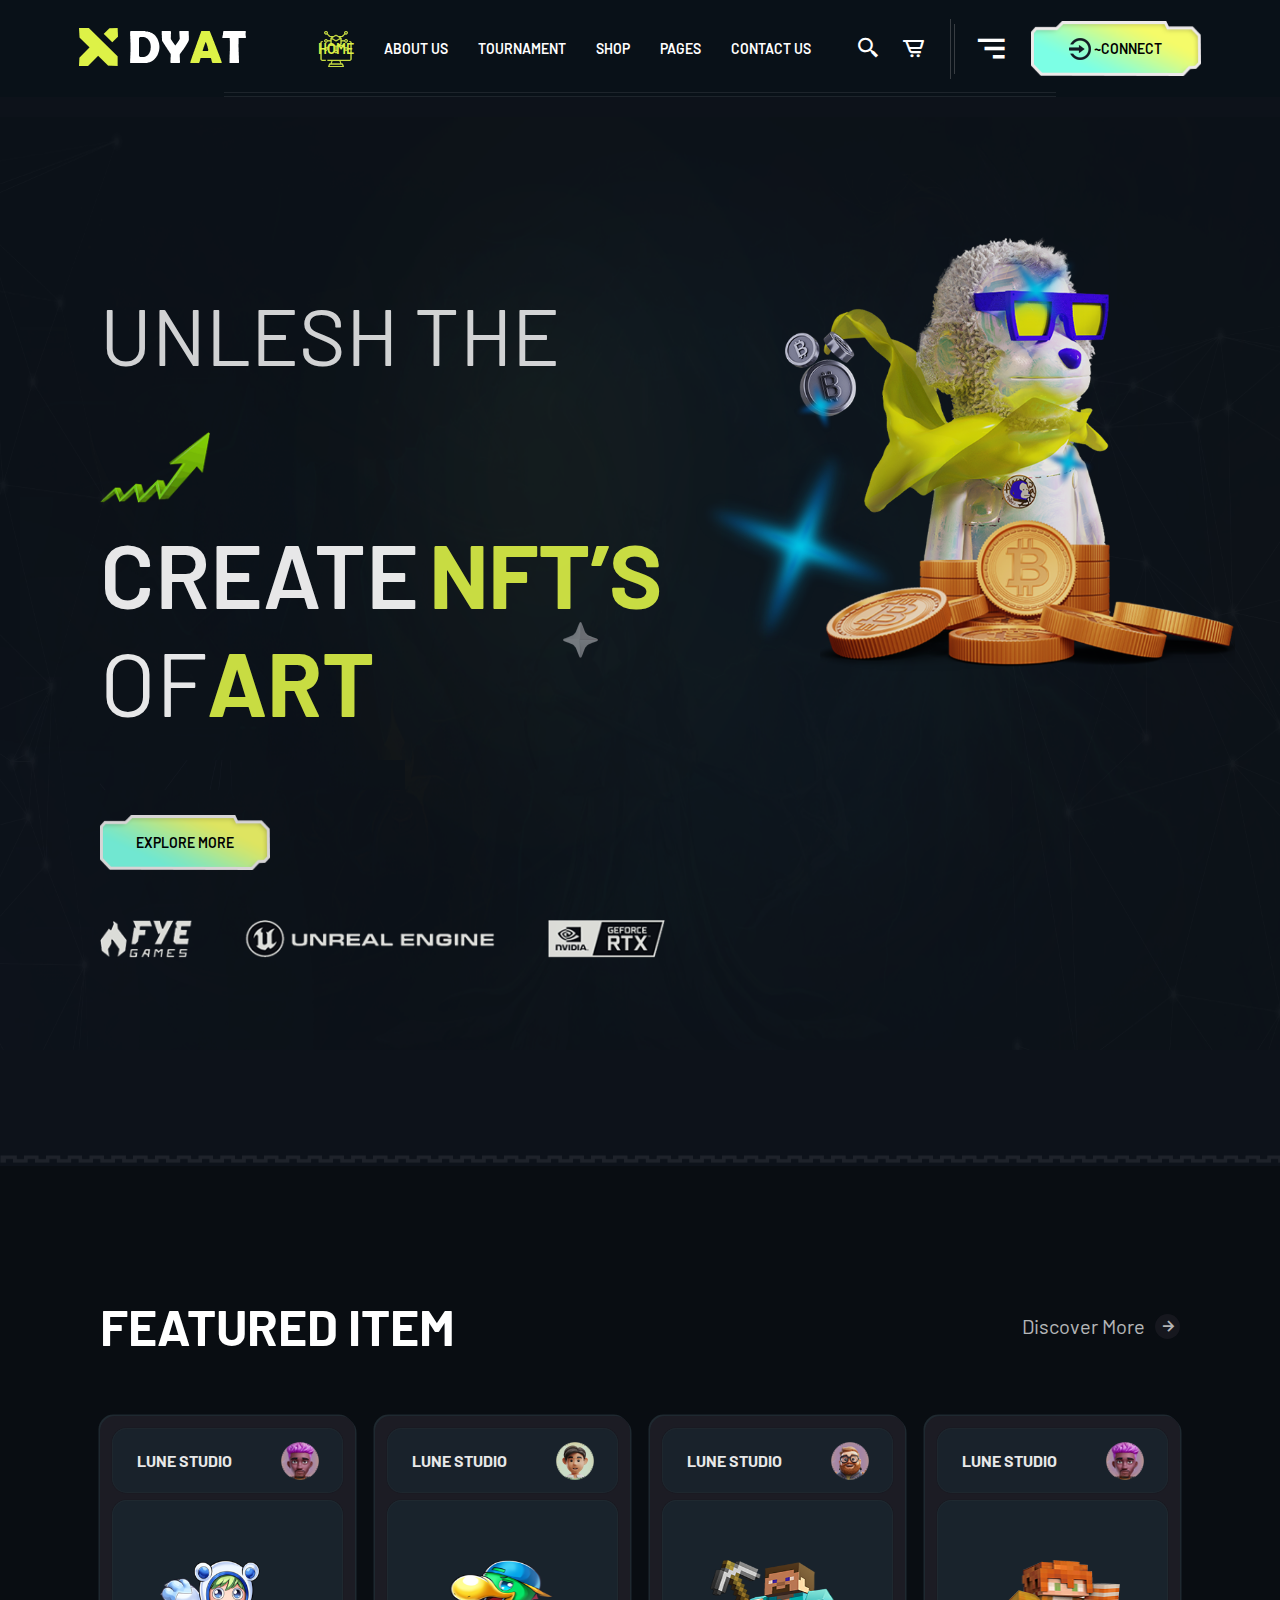
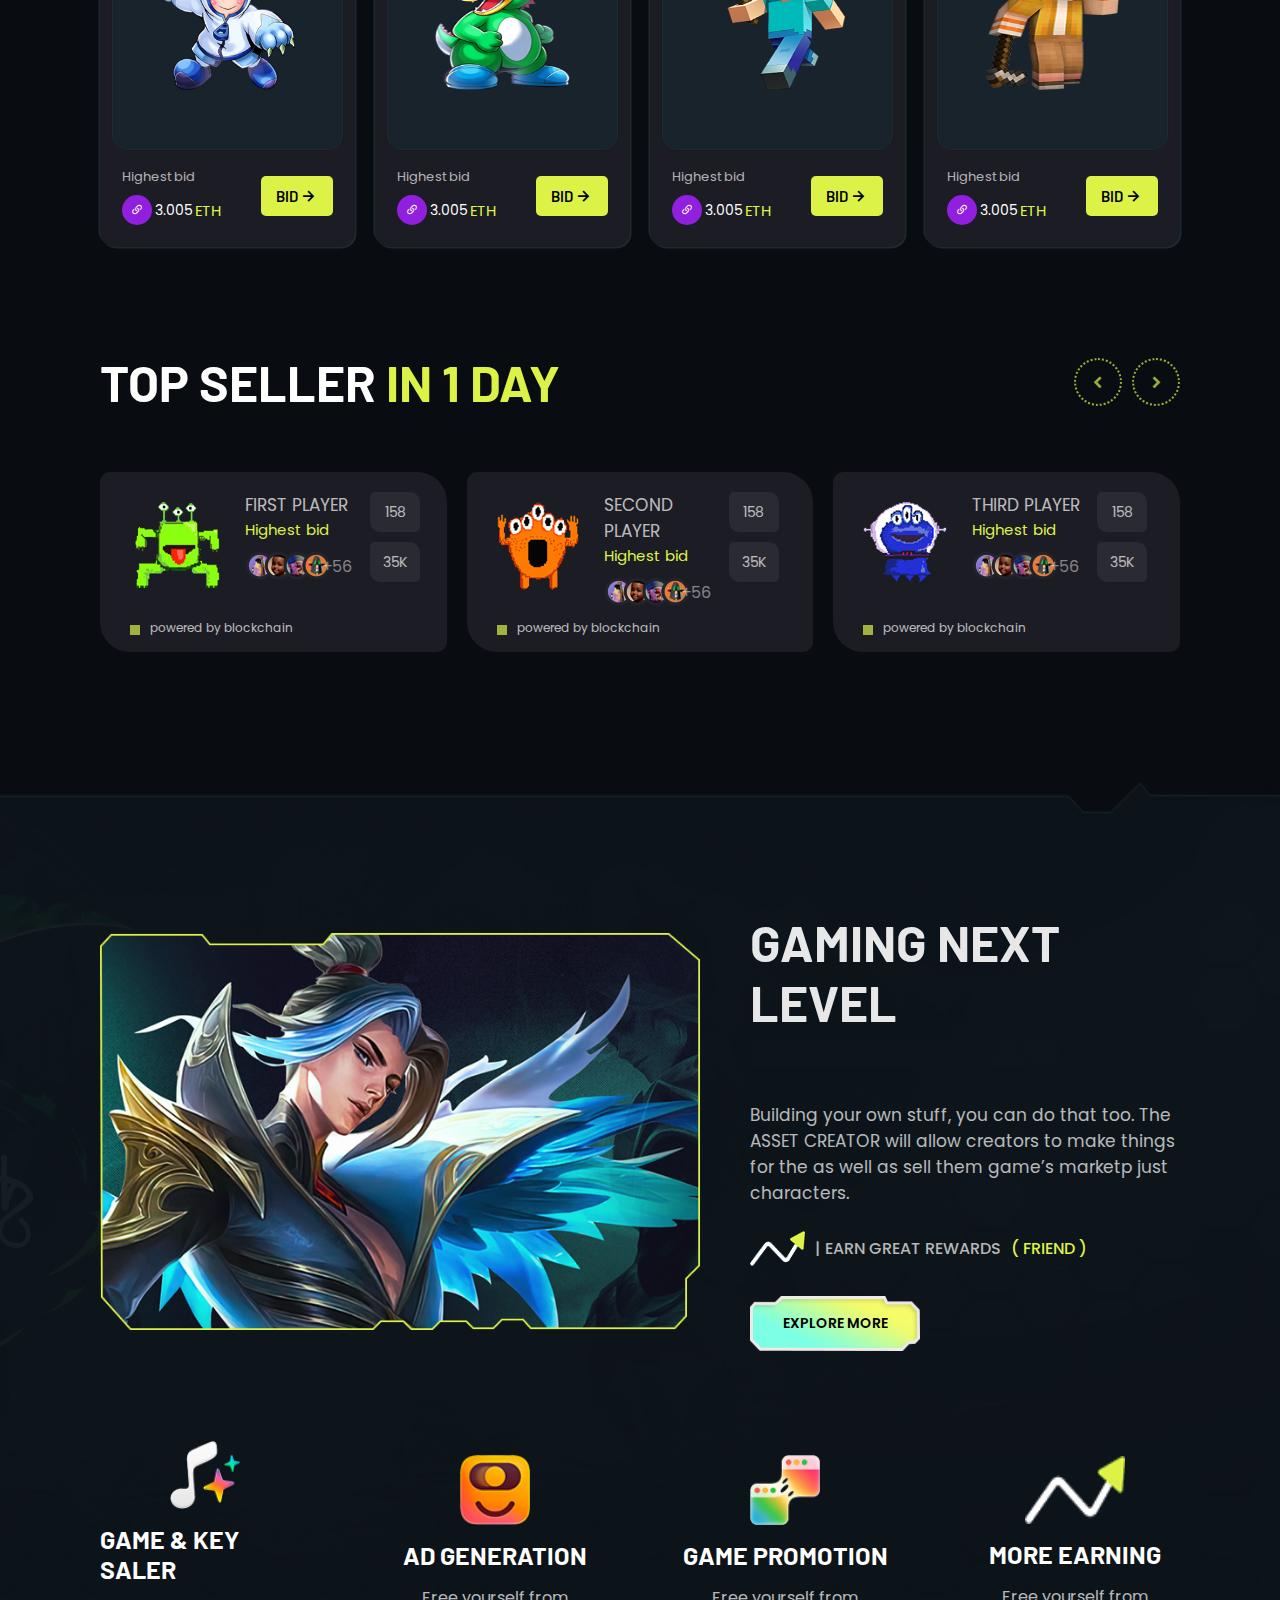
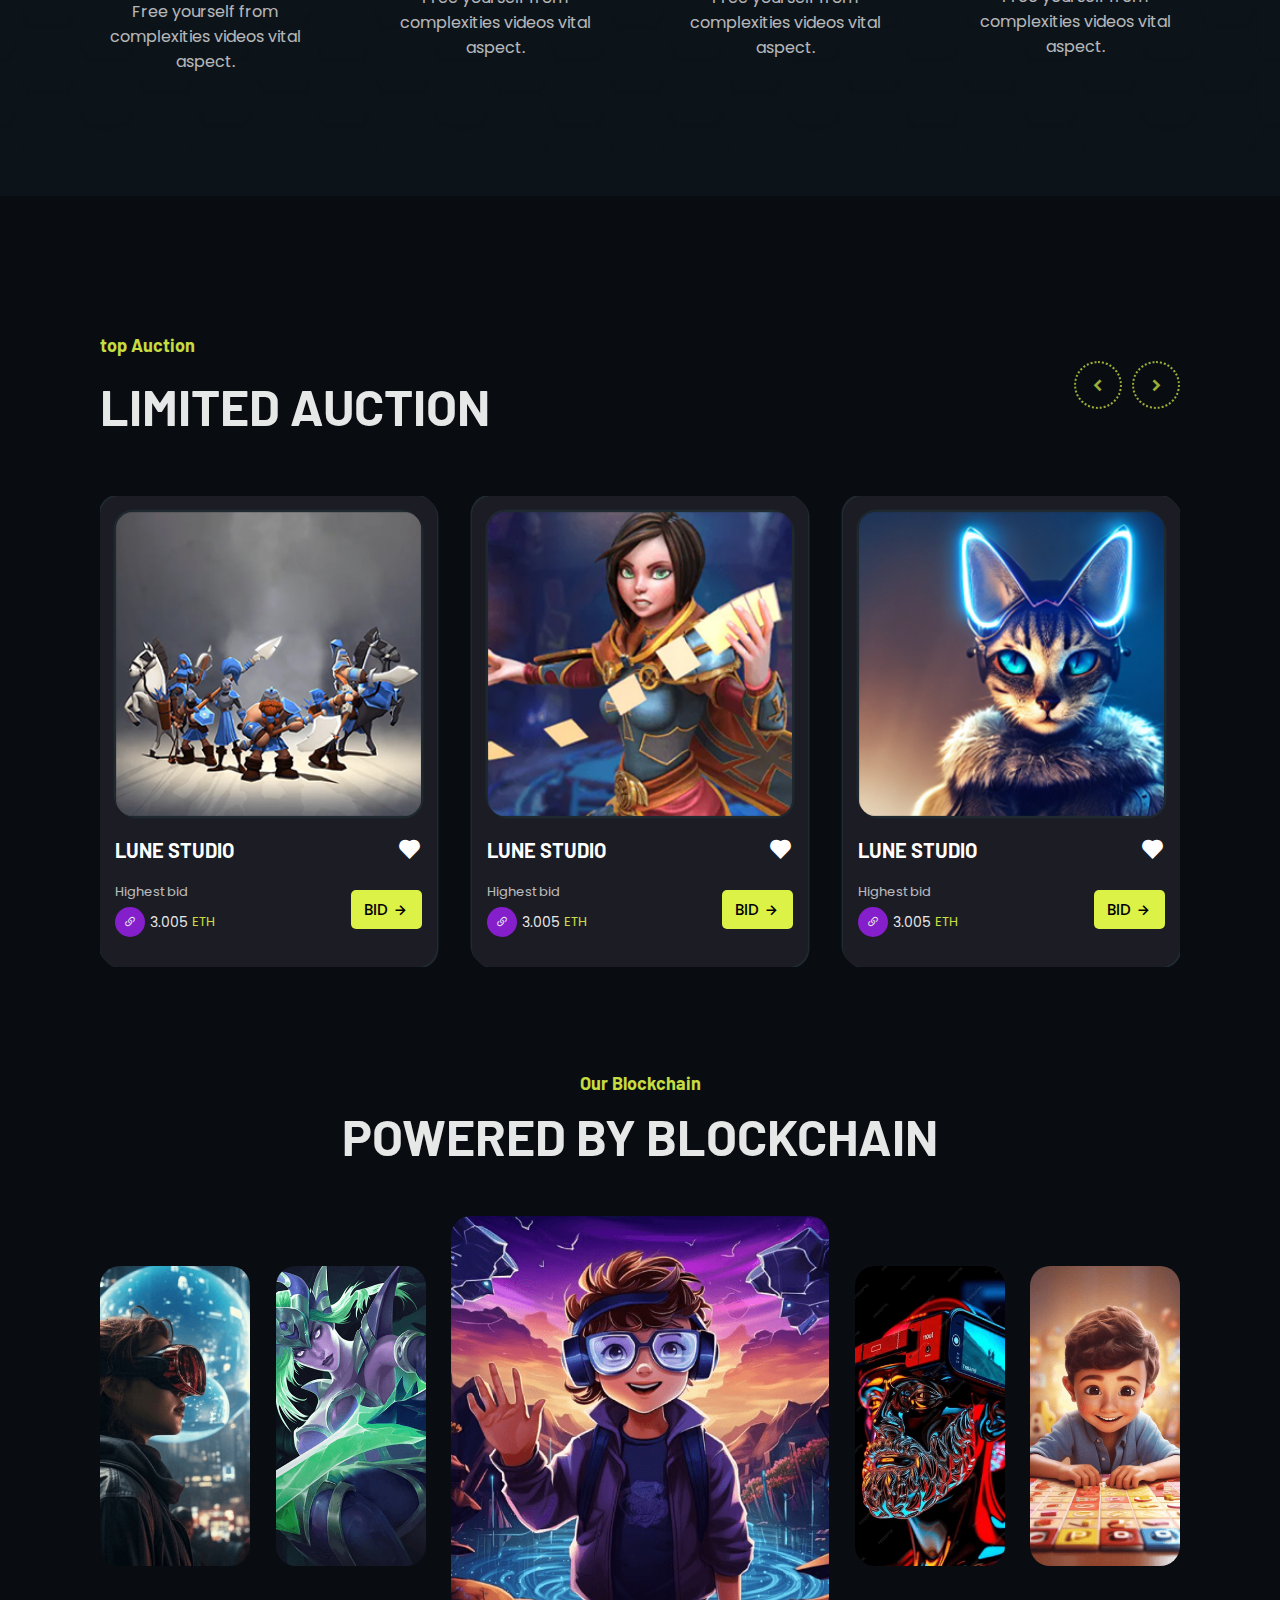
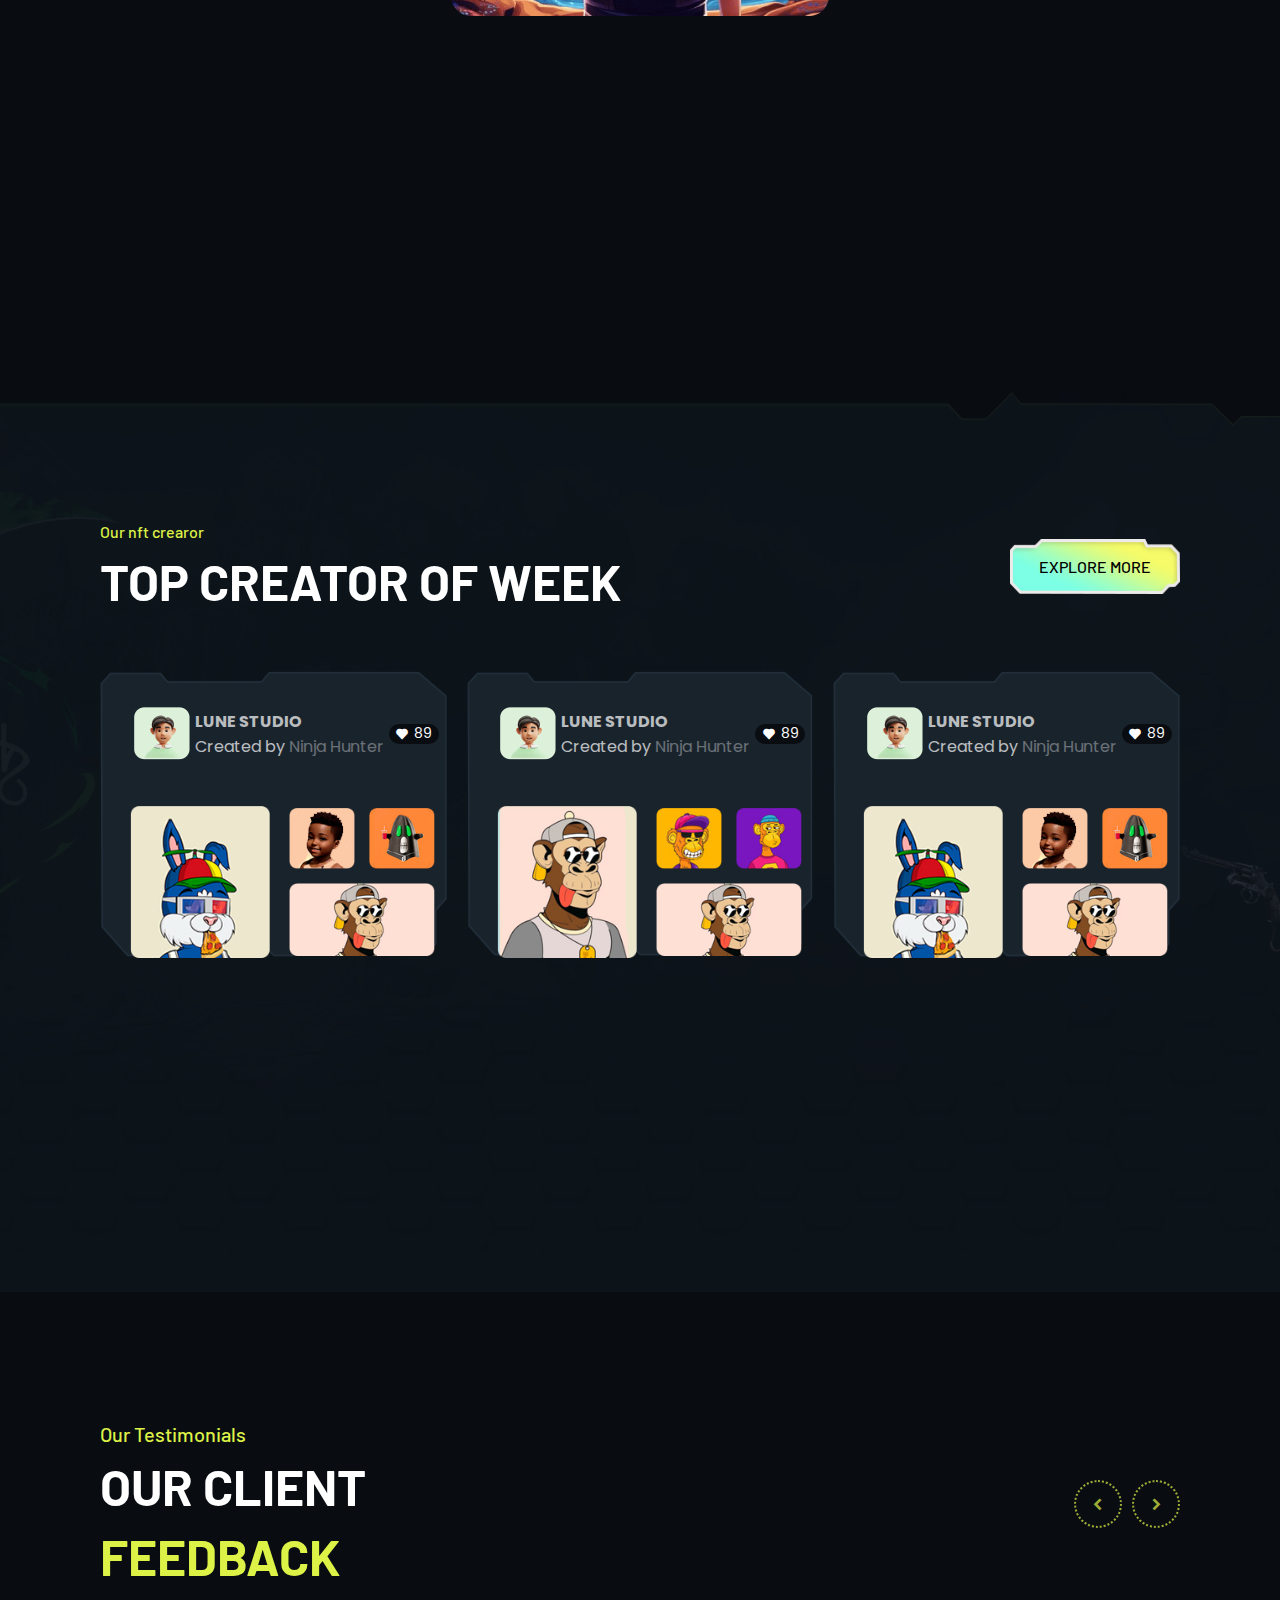
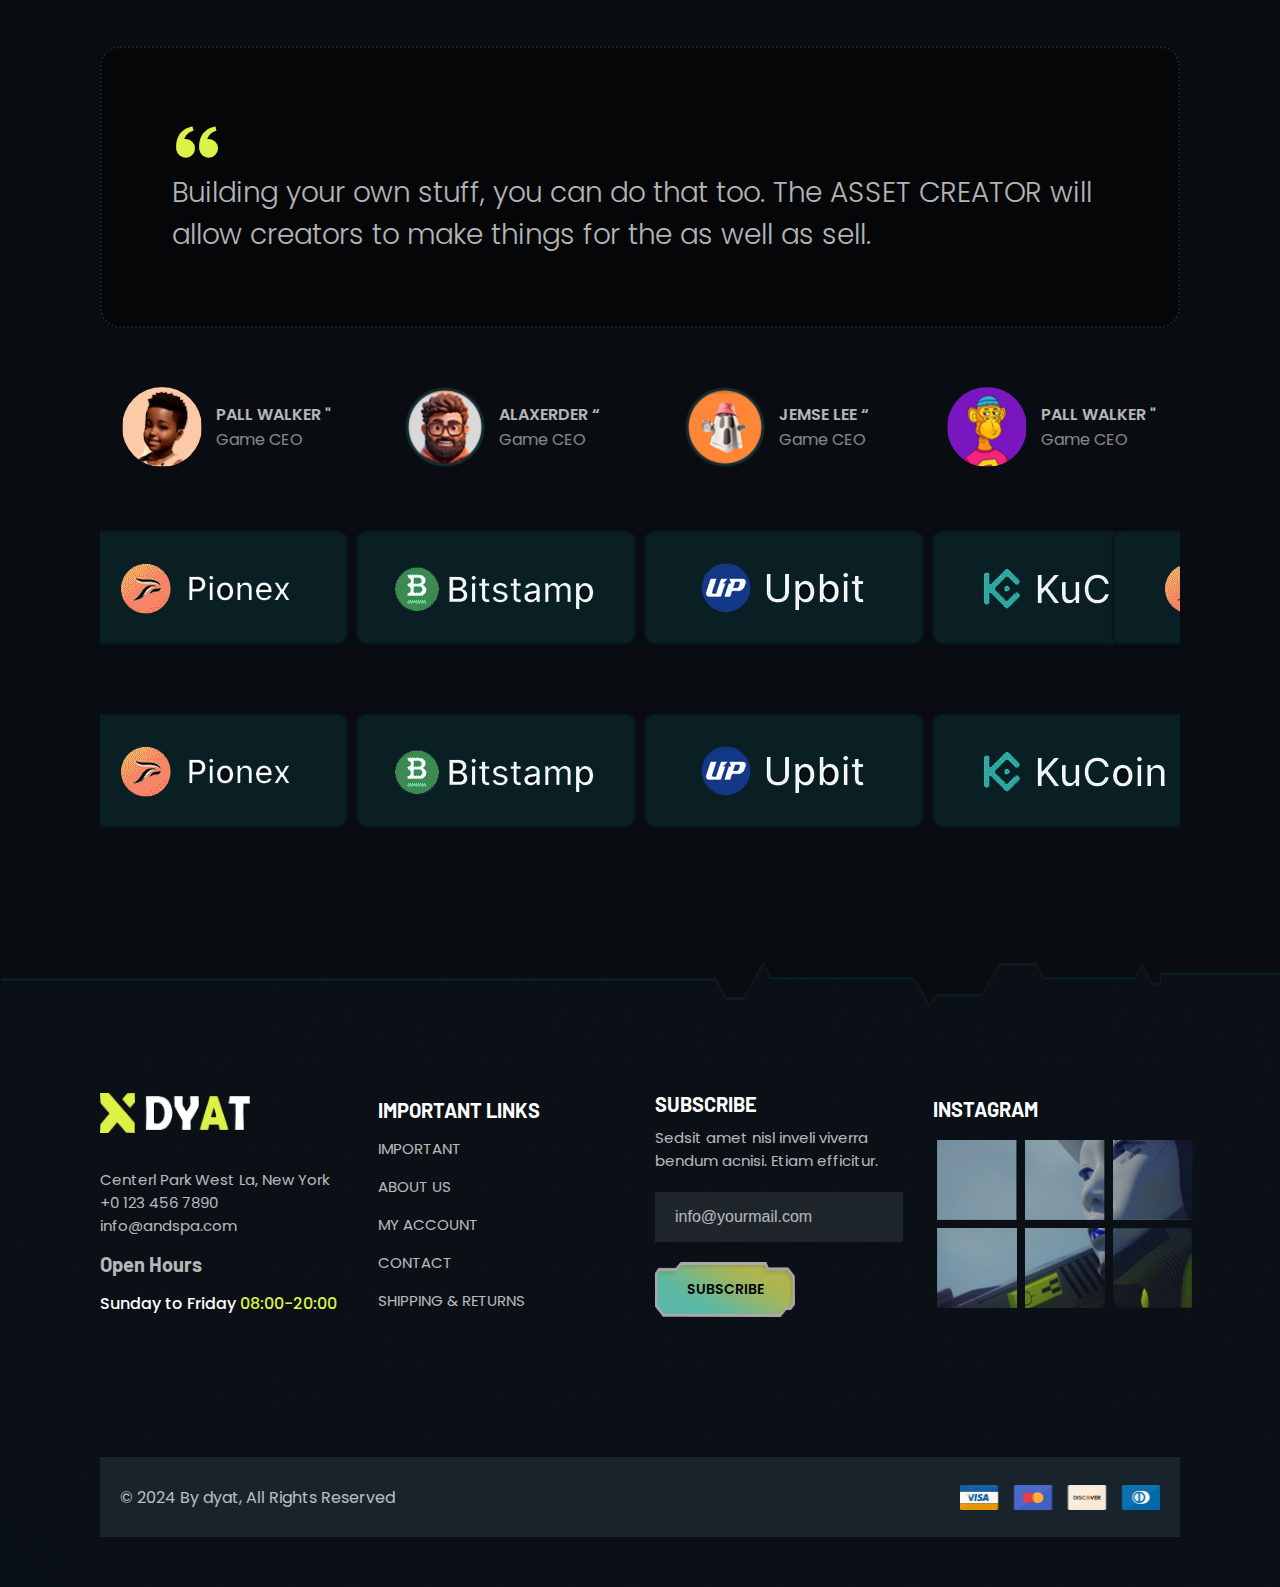
<file: index.html>
<!DOCTYPE html>
<html lang="en">
<head>
    <meta charset="UTF-8">
    <meta name="viewport" content="width=device-width, initial-scale=1.0">
    <title>project-css</title>
    <link rel="stylesheet" href="css/style.css">
    <!-- start icons -->
    <link href='https://unpkg.com/boxicons@2.1.4/css/boxicons.min.css' rel='stylesheet'>
    <link rel="stylesheet" href="https://cdnjs.cloudflare.com/ajax/libs/font-awesome/6.6.0/css/all.min.css" integrity="sha512-Kc323vGBEqzTmouAECnVceyQqyqdsSiqLQISBL29aUW4U/M7pSPA/gEUZQqv1cwx4OnYxTxve5UMg5GT6L4JJg==" crossorigin="anonymous" referrerpolicy="no-referrer" />
    <link rel="stylesheet" href="https://cdn.jsdelivr.net/npm/bootstrap-icons@1.11.3/font/bootstrap-icons.min.css">
    <!-- end icons -->
    <!-- start fonts -->
    <link rel="preconnect" href="https://fonts.googleapis.com">
    <link rel="preconnect" href="https://fonts.gstatic.com" crossorigin>
    <link href="https://fonts.googleapis.com/css2?family=Barlow:ital,wght@0,100;0,200;0,300;0,400;0,500;0,600;0,700;0,800;0,900;1,100;1,200;1,300;1,400;1,500;1,600;1,700;1,800;1,900&family=Itim&family=Jersey+25&family=Playwrite+GB+S:ital,wght@0,100..400;1,100..400&family=Poppins:ital,wght@0,100;0,200;0,300;0,400;0,500;0,600;0,700;0,800;0,900;1,100;1,200;1,300;1,400;1,500;1,600;1,700;1,800;1,900&family=Raleway:ital,wght@0,100..900;1,100..900&family=Rubik+Wet+Paint&family=Tajawal:wght@200;300;400;500;700;800;900&display=swap" rel="stylesheet">
    <link href="https://fonts.googleapis.com/css2?family=Barlow:ital,wght@0,100;0,200;0,300;0,400;0,500;0,600;0,700;0,800;0,900;1,100;1,200;1,300;1,400;1,500;1,600;1,700;1,800;1,900&family=Itim&family=Jersey+25&family=Playwrite+GB+S:ital,wght@0,100..400;1,100..400&family=Poppins:ital,wght@0,100;0,200;0,300;0,400;0,500;0,600;0,700;0,800;0,900;1,100;1,200;1,300;1,400;1,500;1,600;1,700;1,800;1,900&family=Raleway:ital,wght@0,100..900;1,100..900&family=Rubik+Wet+Paint&family=Tajawal:wght@200;300;400;500;700;800;900&display=swap" rel="stylesheet">
    <link href="https://fonts.googleapis.com/css2?family=Barlow:ital,wght@0,100;0,200;0,300;0,400;0,500;0,600;0,700;0,800;0,900;1,100;1,200;1,300;1,400;1,500;1,600;1,700;1,800;1,900&family=Itim&family=Jersey+25&family=Playwrite+GB+S:ital,wght@0,100..400;1,100..400&family=Poppins:ital,wght@0,100;0,200;0,300;0,400;0,500;0,600;0,700;0,800;0,900;1,100;1,200;1,300;1,400;1,500;1,600;1,700;1,800;1,900&family=Raleway:ital,wght@0,100..900;1,100..900&family=Rubik+Wet+Paint&family=Tajawal:wght@200;300;400;500;700;800;900&display=swap" rel="stylesheet">
    <!-- end fonts -->
</head>
<body>
    <!-- start header -->
<header>
    <nav>
        <div class="logo">
            <img src="imgs/logo.png" alt="">
        </div>
        <i class="bi bi-list"></i>
        <div class="right-nav">
        <ul>
            <li><a class="active" href="#">home <span>+</span></a>
            <div>
                <a class="active" href="index.html">Home 01</a>
                <a href="">Home 02</a>
                <a href="">Home 03</a>
            </div>
            </li>
            <li><a href="about.html">About Us <span>+</span></a></li>
            <li><a href="#">Tournament <span>+</span></a>
                <div>
                    <a href="">Tournament </a>
                    <a href="">Tournament Details</a>
                </div>
            </li>
            <li><a href="#">shop <span>+</span></a>
                <div>
                    <a href="">shop</a>
                    <a href="">Shop Details</a>
                    <a href="">Explore product</a>
                    <a href="">cart</a>
                    <a href="">Checkout</a>
                </div>
            </li>
            <li><a href="#">Pages <span>+</span></a>
                <div>
                    <a href="">blog</a>
                    <a href="">Blog Details</a>
                    <a href="">Create Items</a>
                    <a href="">Creators</a>
                    <a href="">Creator details</a>
                    <a href="">service</a>
                    <a href="">Service Details</a>
                    <a href="">team</a>
                    <a href="">team Details</a>
                    <a href="">Login</a>
                    <a href="">Wallet</a>
                    <a href="">404</a>
                </div>
            </li>
            <li><a href="contact.html">Contact Us <span>+</span></a></li>
        </ul>
        <div class="serch">
            <i class='bx bx-search-alt-2'></i>
            <i class='bx bx-cart-alt'></i>

        </div>
        <div class="connect">
            <i class='bx bx-menu-alt-right'>
                <div class="menu">
                <img src="imgs/logo.png" alt="">
                <p>we understand better that enim ad minim veniam, consectetur adipiscing enim ad minim elit,</p>
                <p>we understand better that enim ad minim veniam, consectetur adipiscing elit, sed do eiusmod tempor incididunt ut labore et dolore magna aliqua.</p>
                <div>
                    <b>contact us</b>
                    <span><i class="bi bi-geo-alt-fill"></i>lavaca street, suite 2000</span>
                    <span><i class="bi bi-envelope-fill"></i>email@evha.com</span>
                    <span><i class="bi bi-telephone-fill"></i>(+880) 172570051</span>
                </div>
                <hr>
                <div class="links">
                <div><i class='bx bxl-facebook'></i></div>
                <div><i class="bi bi-twitter"></i></div>
                <div><i class="bi bi-instagram"></i></div>
                <div><i class='bx bxl-pinterest'></i></div>
                </div>
            </div>
            <div class="bg-menu"></div>
            </i>
            <div class="bu-bg"><img src="imgs/btn-arrow.png" alt=""><span>~connect</span></div>
        </div>
        </div>
    </nav>
    <div class="heading">
        <div class="head">
            <p class="p1">Unlesh the <img src="imgs/line-img.png" alt=""></p>
            <h1>create <b>nft’s</b></h1>
            <span>Of <b>art</b></span>
            <p class="p2">GENERAL INFORMATION</p>
            <div class="bu-bg">Explore More</div>
            <img src="imgs/banner.png" alt="">
        </div>
        <div class="poster">
            <img src="imgs/stars.png" alt="">
            <img src="imgs/monky.png" alt="">
            <img class="star" src="imgs/2.png" alt="">
        </div>

    </div>
    <div class="hr">
        <img src="imgs/hr.png" alt="">
        <img src="imgs/hr.png" alt="">
    </div>
</header>
        <!-- end header -->
        <!-- start sec-featured -->
        <section class="featured">
            <div class="title">
                <p>featured Item</p>
                <a href="#">Discover More<i class='bx bx-right-arrow-alt'></i></a>
            </div>
            <div class="continar">
            <div class="card">
                <div>
                    <p>Lune Studio </p>
                    <img src="imgs/charackter-1.png" alt="">
                </div>
                    <div>
                        <img src="imgs/item-1.png" alt="">
                    </div>
                    <div>
                        <div>
                            <span>Highest bid</span>
                            <p> <i class="bi bi-link-45deg"></i> 3.005 <span>ETH</span></p>
                        </div>
                                <button>
                                    BID <i class='bx bx-right-arrow-alt'></i>
                                </button>
                </div>
                
            </div>
            <div class="card">
                <div>
                    <p>Lune Studio </p>
                    <img src="imgs/charackter-2.png" alt="">
                </div>
                    <div>
                        <img src="imgs/item-2.png" alt="">
                    </div>
                    <div>
                        <div>
                            <span>Highest bid</span>
                            <p> <i class="bi bi-link-45deg"></i> 3.005 <span>ETH</span></p>
                        </div>
                                <button>
                                    BID <i class='bx bx-right-arrow-alt'></i>
                                </button>
                </div>
            </div>
            <div class="card">
                <div>
                    <p>Lune Studio </p>
                    <img src="imgs/charackter-3.png" alt="">
                </div>
                    <div>
                        <img src="imgs/item-3.png" alt="">
                    </div>
                    <div class="sell">
                        <div>
                            <span>Highest bid</span>
                            <p> <i class="bi bi-link-45deg"></i> 3.005 <span>ETH</span></p>
                        </div>
                                <button>
                                    BID <i class='bx bx-right-arrow-alt'></i>
                                </button>
                </div>
            </div>
            <div class="card">
                <div>
                    <p>Lune Studio </p>
                    <img src="imgs/charackter-1.png" alt="">
                </div>
                    <div>
                        <img src="imgs/item-4.png" alt="">
                    </div>
                    <div>
                        <div>
                            <span>Highest bid</span>
                            <p> <i class="bi bi-link-45deg"></i> 3.005 <span>ETH</span></p>
                        </div>
                                <button>
                                    BID <i class='bx bx-right-arrow-alt'></i>
                                </button>
                </div>
            </div>
        </div>
        <div class="title title2">
            <p>Top Seller<span>In 1 Day</span></p>
            <div>
            <a href="#"><i class='bx bxs-chevron-left' ></i>
                </a>
                <a href=""><i class='bx bxs-chevron-right'></i></a>
                </div>
        </div>
        <div class="continar2">
            <div class="Top-Seller">
                <div>
                    <img src="imgs/seller-1.png" alt="">
                </div>
                <div>
                    <p>first player</p>
                    <span>Highest bid</span>
                    <div><img src="imgs/likes.png" alt=""></div>
                </div>
                <div>
                    <span>158</span>
                    <span>35K</span>
                </div>
                <p>powered by blockchain</p>
                
            </div>
            <div class="Top-Seller">
                <div>
                    <img src="imgs/seller-2.png" alt="">
                </div>
                <div>
                    <p>Second player</p>
                    <span>Highest bid</span>
                    <div><img src="imgs/likes.png" alt=""></div>
                </div>
                <div>
                    <span>158</span>
                    <span>35K</span>
                </div>
                <p>powered by blockchain</p>
                
            </div>
            <div class="Top-Seller">
                <div>
                    <img src="imgs/seller-3.png" alt="">
                </div>
                <div>
                    <p>Third player</p>
                    <span>Highest bid</span>
                    <div><img src="imgs/likes.png" alt=""></div>
                </div>
                <div>
                    <span>158</span>
                    <span>35K</span>
                </div>
                <p>powered by blockchain</p>
                
            </div>
        </div>
        </section>
        <!-- end sec-featured -->
        
        <section class="Gaming">
            <div class="continar-1">
                <div>
                    <img src="imgs/nextLevel.png" alt="">
                </div>
                <div>
                    <h4>Gaming Next <span>Level</span></h4>
                    <p class="p1">arctic warfare magnum {nft’s}</p>
                    <p>
                        Building your own stuff, you can do that too. The ASSET CREATOR will allow creators to make things for the as well as sell them game’s marketp just characters.
                    </p>
                    <div>
                        <div>
                            <p>                        
                                <img src="imgs/up1.png" alt=""> | Earn Great Rewards  <span> ( Friend )</span></p>
                        </div>
                    </div>
                    <div class="bu-bg">
                        <span>Explore More</span>
                    </div>
                </div>

            </div>
            <div class="continar-2">
            <div>
                <img src="./imgs/3.png" alt="">
                <span>game & key saler</span>
                <p>Free yourself from complexities videos vital aspect.</p>

            </div>
            <div>
                <img src="./imgs/4.png" alt="">
                <span>AD generation</span>
                <p>Free yourself from complexities videos vital aspect.</p>

            </div>
            <div>
                <img src="./imgs/5.png" alt="">
                <span>game promotion</span>
                <p>Free yourself from complexities videos vital aspect.</p>

            </div>
            <div>
                <img class="up2" src="./imgs/up1.png" alt="">
                <span>MOre Earning</span>
                <p>Free yourself from complexities videos vital aspect.</p>

            </div>
            </div>
        </section>
        <!-- end sec-Gaming -->
        <!-- start sec-Limited  -->
        <section class="Limited">
            <div class="title title2">
                <div>
                <span>top Auction</span>
                <p>Limited Auction</p>
                </div>
                <div>
                <a href="#"><i class='bx bxs-chevron-left' ></i>
                    </a>
                    <a href=""><i class='bx bxs-chevron-right'></i></a>
                    </div>
            </div>
            <div class="continar">
                <div class="card-2">
                    <div class="img-card">
                        <img src="imgs/card-sell1.png" alt="">
                    </div>
                    <p>
                        Lune Studio <i class='bx bxs-heart'></i>
                    </p>
                    <div>
                        <div>
                            <span>Highest bid</span>
                            <p> <i class="bi bi-link-45deg"></i> 3.005 <span>ETH</span></p>
                        </div>
                                <button>
                                    BID <i class='bx bx-right-arrow-alt'></i>
                                </button>
                    </div>

                </div>
                <div class="card-2">
                    <div class="img-card">
                        <img src="imgs/card-sell2.png" alt="">
                    </div>
                    <p>
                        Lune Studio <i class='bx bxs-heart'></i>
                    </p>
                    <div>
                        <div>
                            <span>Highest bid</span>
                            <p> <i class="bi bi-link-45deg"></i> 3.005 <span>ETH</span></p>
                        </div>
                                <button>
                                    BID <i class='bx bx-right-arrow-alt'></i>
                                </button>
                    </div>

                </div>
                <div class="card-2">
                    <div class="img-card">
                        <img src="imgs/card-sell3.png" alt="">
                    </div>
                    <p>
                        Lune Studio  <i class='bx bxs-heart'></i>
                    </p>
                    <div>
                        <div>
                            <span>Highest bid</span>
                            <p> <i class="bi bi-link-45deg"></i> 3.005 <span>ETH</span></p>
                        </div>
                                <button>
                                    BID <i class='bx bx-right-arrow-alt'></i>
                                </button>
                    </div>

                </div>
            </div>
            <div class="continar-2">
                <div class="title title2">
                    <div>
                    <span class="marg">Our Blockchain</span>
                    <p>Powered by blockchain</p>
                </div>
            </div>
            <div class="card-3">
                        <div></div>
                        <div></div>
                        <div></div>
                        <div></div>
                        <div></div>
            </div>


            </div>
        </section>
        
        <!-- end sec-Limited  -->
<!-- start sec-creator -->
<section class="creator">
    <div class="title title2">
        <div>
        <span>Our nft crearor</span>
        <p>Top creator of week
        </p>
        </div>
        <div>
            <div class="bu-bg">
                <span>Explore More</span>
            </div>
        </div>
    </div>
    <div class="continar-3">
        <div class="card-4">
        <div class="top-card">
            <img src="imgs/title.png" alt="">
            <div>
                <b>Lune Studio</b>
                <p>Created by <span>Ninja Hunter
                </span></p>  
                </div>
                <span><i class='bx bxs-heart'></i>89</span>
                </div>

        <div class="button-card">
            <div class="left-img">
                <img src="imgs/img-card-1.png" alt="">
            </div>
            <div class="right-img">
            <div>
                <img src="imgs/img-card-2.png" alt="">
                <img src="imgs/img-card-3.png" alt="">
            </div>
            <div>
                <img src="imgs/img-card-4.png" alt="">
            </div>
            </div>
        </div>
        </div>
        <div class="card-4">
        <div class="top-card">
            <img src="imgs/title.png" alt="">
            <div>
                <b>Lune Studio</b>
                <p>Created by <span>Ninja Hunter
                </span></p>  
                </div>
                <span><i class='bx bxs-heart'></i>89</span>
                </div>

        <div class="button-card">
            <div class="left-img">
                <img src="imgs/part2.png" alt="">
            </div>
            <div class="right-img">
            <div>
                <img src="imgs/img-card-5.png" alt="">
                <img src="imgs/img-card-6.png" alt="">
            </div>
            <div>
                <img src="imgs/img-card-4.png" alt="">
            </div>
            </div>
        </div>
        </div>
        <div class="card-4">
        <div class="top-card">
            <img src="imgs/title.png" alt="">
            <div>
                <b>Lune Studio</b>
                <p>Created by <span>Ninja Hunter
                </span></p>  
                </div>
                <span><i class='bx bxs-heart'></i>89</span>
                </div>

        <div class="button-card">
            <div class="left-img">
                <img src="imgs/img-card-1.png" alt="">
            </div>
            <div class="right-img">
            <div>
                <img src="imgs/img-card-2.png" alt="">
                <img src="imgs/img-card-3.png" alt="">
            </div>
            <div>
                <img src="imgs/img-card-4.png" alt="">
            </div>
            </div>
        </div>
        </div>
    </div>
</section>
<!-- end sec-creator -->
 <!-- start sec-feedback -->
<section class="feedback">
 <div class="title title2">
     <div>
         <span>Our Testimonials</span>
         <p>our client </p>
         <span>feedback</span>
        </div>
        <div>
            <a href="#"><i class='bx bxs-chevron-left' ></i>
            </a>
            <a href=""><i class='bx bxs-chevron-right'></i></a>
        </div>
    </div>
    <div class="continar-4">
        <div>
            <i class='bx bxs-quote-alt-left'></i>
            <p>Building your own stuff, you can do that too. The ASSET CREATOR will allow creators to make things for the as well as sell.</p>
        </div>
        <div>
            <i class='bx bxs-quote-alt-left'></i>
            <p>Building your own stuff, you can do that too. The ASSET CREATOR will allow creators to make things for the as well as sell.</p>
        </div>
    </div>
    <div class="cards">
        <div>
            <div>
            <img src="imgs/img-card-2.png" alt="">

        </div>
        <div>
            <span>PAll WAlker " </span>
            <p>Game CEO</p>
        </div>
        </div>
        <div >
        <div>
            <img src="imgs/pall.png" alt="">
        </div>
        <div>
            <span>Alaxerder “</span>
            <p>Game CEO</p>

        </div>
        </div>
        <div>
        <div>
            <img src="imgs/pall2.png" alt="">
        </div>
        <div>
            <span>Jemse lee “ </span>
            <p>Game CEO</p>

        </div>
        </div>
        <div>
        <div>
            <img src="imgs/img-card-6.png" alt="">
        </div>
        <div>
            <span>PAll WAlker " </span>
            <p>Game CEO</p>

        </div>
        </div>
    </div>
    <div class="slider">
    <div class="slider-1">
        <img src="imgs/slider-1.png" alt="">
        <img src="imgs/slider-2.png" alt="">
        <img src="imgs/slider-3.png" alt="">
        <img src="imgs/slider-4.png" alt="">
    </div>
    <div class="slider-2">
        <img src="imgs/slider-1.png" alt="">
        <img src="imgs/slider-2.png" alt="">
        <img src="imgs/slider-3.png" alt="">
        <img src="imgs/slider-4.png" alt="">
    </div>
    </div>
    <div class="slider-pan">
        <div class="slider-3">
            <img src="imgs/slider-1.png" alt="">
            <img src="imgs/slider-2.png" alt="">
            <img src="imgs/slider-3.png" alt="">
            <img src="imgs/slider-4.png" alt="">
        </div>
        <div class="slider-4">
            <img src="imgs/slider-1.png" alt="">
            <img src="imgs/slider-2.png" alt="">
            <img src="imgs/slider-3.png" alt="">
            <img src="imgs/slider-4.png" alt="">
        </div>
    </div>
    </section>
    <!-- end sec-feedback -->
    <!-- start footer -->
    <section class="footer">
    <footer>
        <div>
            <img src="imgs/logo.png" alt="">
            <div>
                <p>Centerl Park West La, New York </p>
                <p>+0 123 456 7890 </p>
                <p>info@andspa.com </p>
            </div>
            <b>Open Hours</b>
            <p>Sunday to Friday <span>08:00-20:00</span></p>
        </div>
        <div>
            <span class="title-foot">Important Links</span>
            <div class="links">
                <p><a href="">Important</a> </p>
                <p><a href="">ABOUT US</a> </p>
                <p><a href="">MY ACCOUNT</a> </p>
                <p><a href="">CONTACT</a> </p>
                <p><a href="">SHIPPING & RETURNS</a> </p>

            </div>

        </div>
        <div class="form">
            <span class="title-foot">Subscribe</span>
            <div>
                <p>Sedsit amet nisl inveli viverra bendum acnisi. Etiam efficitur. </p>
                <input type="text" placeholder="info@yourmail.com">
                <div class="bu-bg"><span>Subscribe</span></div>

            </div>
        </div>
        <div class="Instagram">
            <span class="title-foot">Instagram</span>
            <div class="inst">
<div>
    <img src="imgs/ins-part-1.png" alt="">
<i class='bx bxl-instagram'></i>
</div>
<div>
    <img src="imgs/ins-part-2.png" alt="">
<i class='bx bxl-instagram'></i>
</div>
<div>
    <img src="imgs/inst-part-3.png" alt="">
<i class='bx bxl-instagram'></i>
</div>
<div>
    <img src="imgs/inst-part-4.png" alt="">
<i class='bx bxl-instagram'></i>
</div>
<div>
    <img src="imgs/inst-part-5.png" alt="">
<i class='bx bxl-instagram'></i>
</div>
<div>
    <img src="imgs/ins-part-6.png" alt="">
<i class='bx bxl-instagram'></i>
</div>

            </div>
        </div>
     </footer>
     <div class="end">
        <div>
           <p>© 2024 By dyat, All Rights Reserved</p> 
           <img src="imgs/7.png" alt="">
        </div>
     </div>
    </section>
     <!-- end footer -->


</body>
</html>
</file>
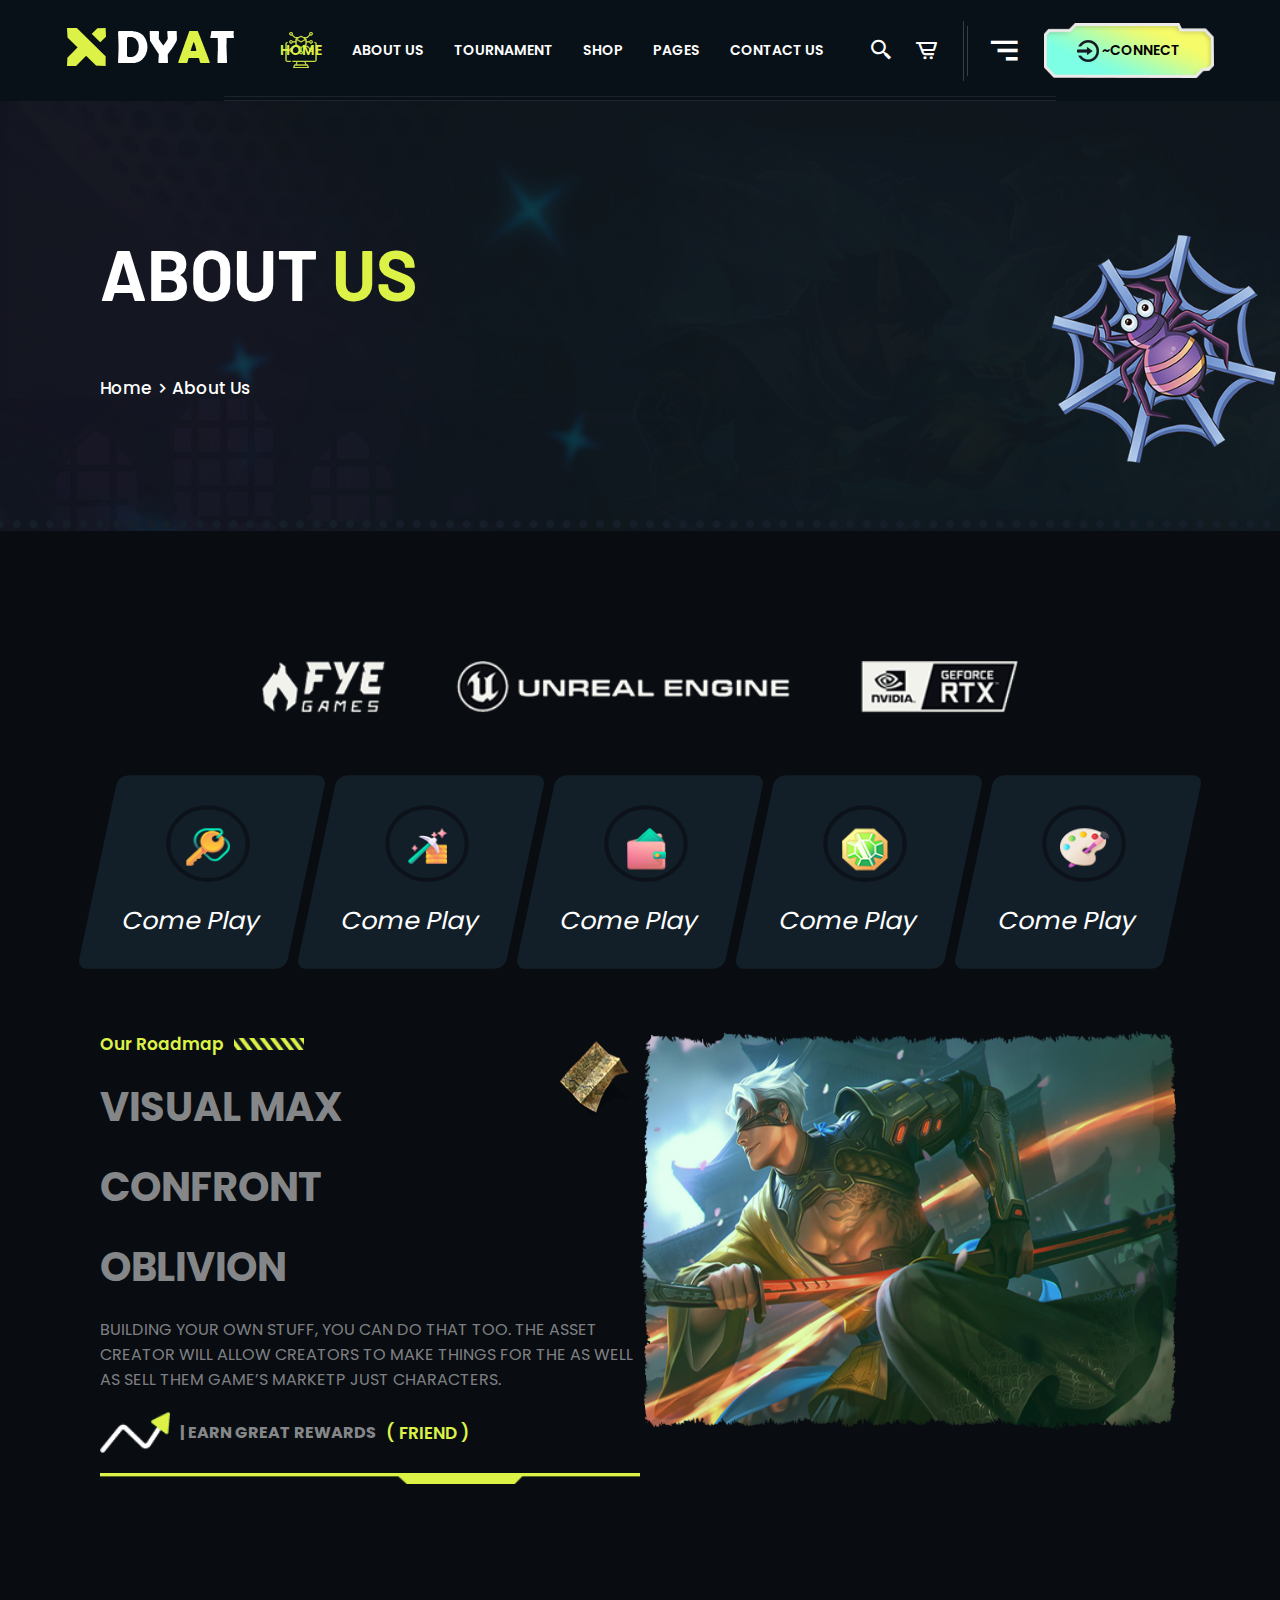
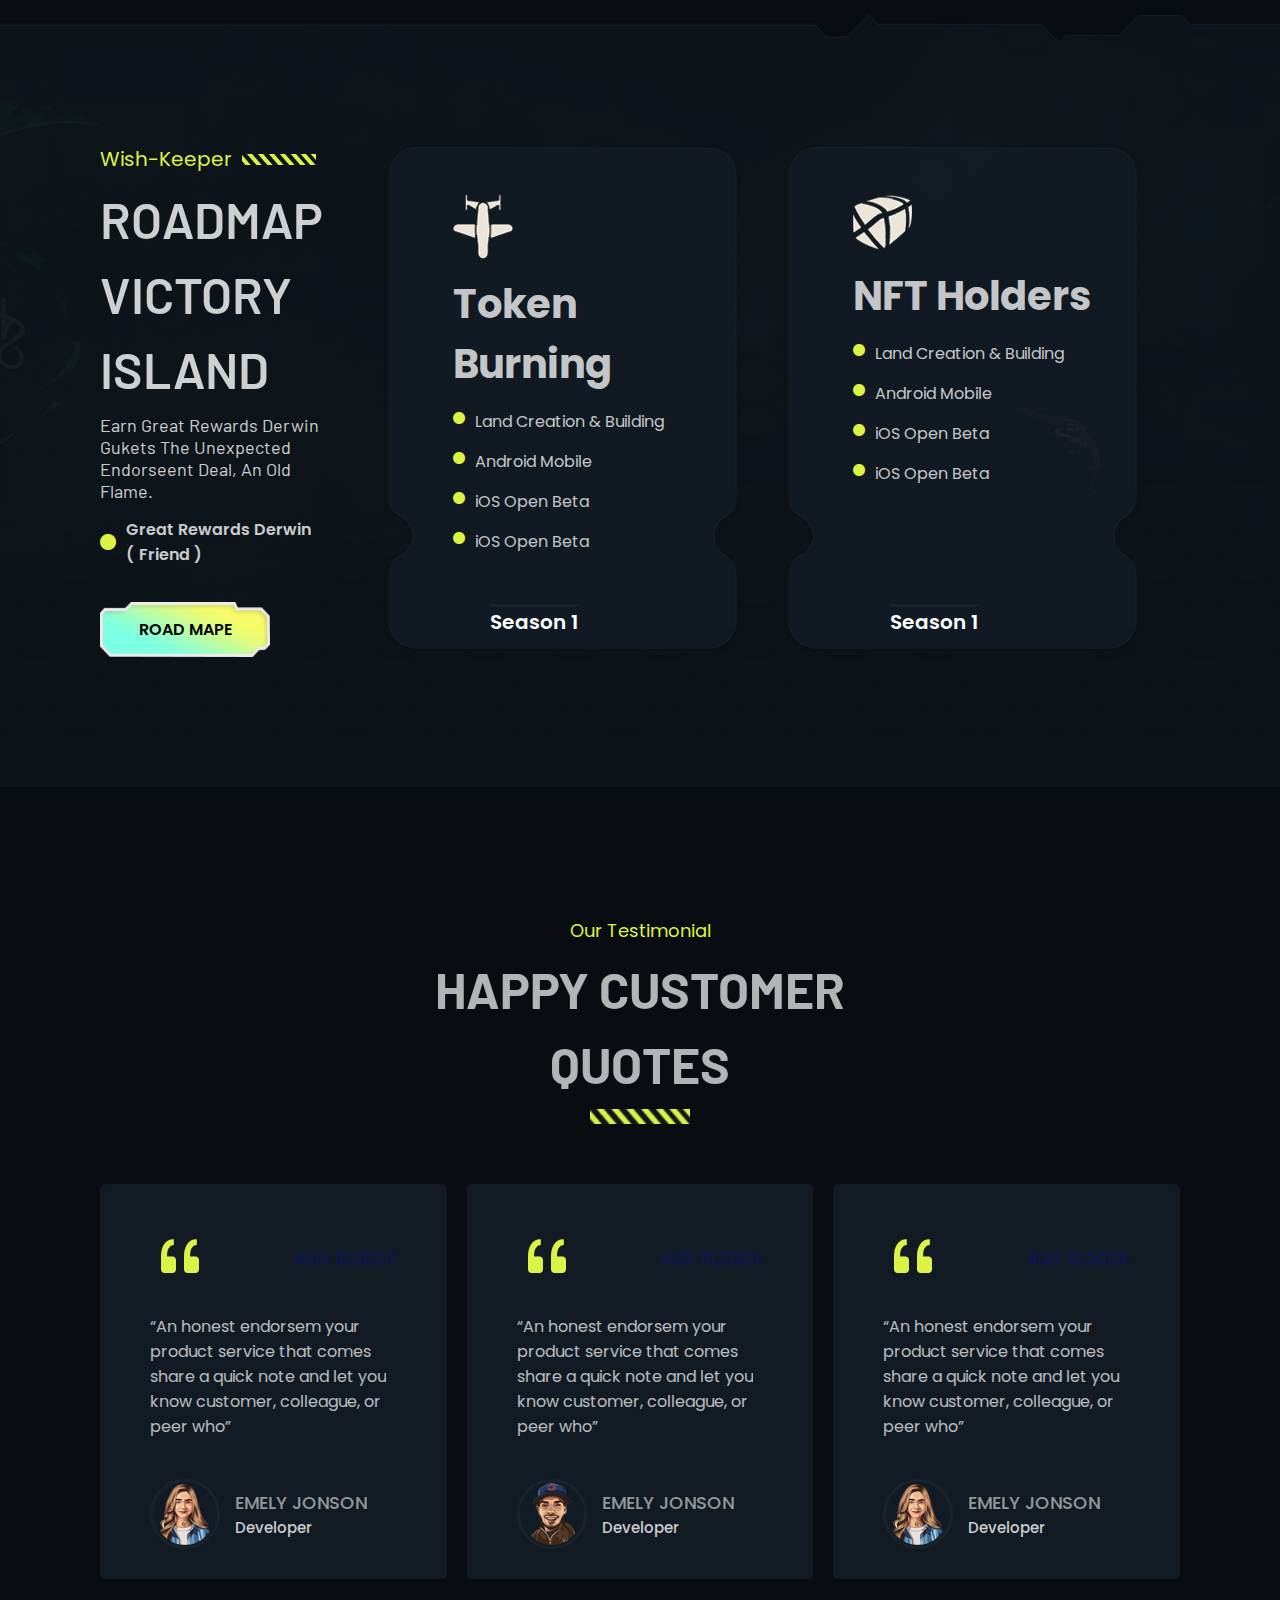
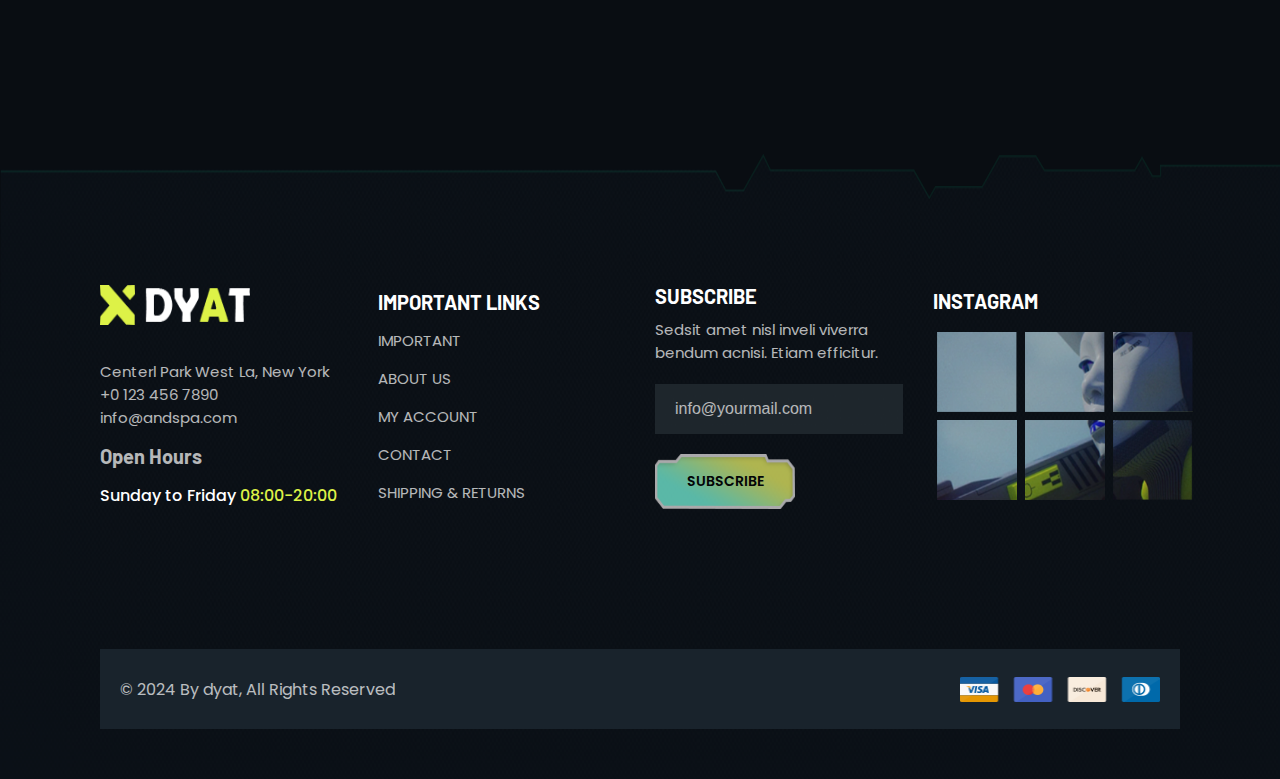
<file: about.html>
<!DOCTYPE html>
<html lang="en">
<head>
    <meta charset="UTF-8">
    <meta name="viewport" content="width=device-width, initial-scale=1.0">
    <title>Document</title>
    <link rel="stylesheet" href="css/style.css">
    <link rel="stylesheet" href="css/about.css">
    <link rel="stylesheet" href="css/contact.css">
            <!-- start icons -->
            <link href='https://unpkg.com/boxicons@2.1.4/css/boxicons.min.css' rel='stylesheet'>
            <link rel="stylesheet" href="https://cdnjs.cloudflare.com/ajax/libs/font-awesome/6.6.0/css/all.min.css" integrity="sha512-Kc323vGBEqzTmouAECnVceyQqyqdsSiqLQISBL29aUW4U/M7pSPA/gEUZQqv1cwx4OnYxTxve5UMg5GT6L4JJg==" crossorigin="anonymous" referrerpolicy="no-referrer" />
            <link rel="stylesheet" href="https://cdn.jsdelivr.net/npm/bootstrap-icons@1.11.3/font/bootstrap-icons.min.css">
            <!-- end icons -->
            <!-- start fonts -->
            <link rel="preconnect" href="https://fonts.googleapis.com">
            <link rel="preconnect" href="https://fonts.gstatic.com" crossorigin>
            <link href="https://fonts.googleapis.com/css2?family=Barlow:ital,wght@0,100;0,200;0,300;0,400;0,500;0,600;0,700;0,800;0,900;1,100;1,200;1,300;1,400;1,500;1,600;1,700;1,800;1,900&family=Itim&family=Jersey+25&family=Playwrite+GB+S:ital,wght@0,100..400;1,100..400&family=Poppins:ital,wght@0,100;0,200;0,300;0,400;0,500;0,600;0,700;0,800;0,900;1,100;1,200;1,300;1,400;1,500;1,600;1,700;1,800;1,900&family=Raleway:ital,wght@0,100..900;1,100..900&family=Rubik+Wet+Paint&family=Tajawal:wght@200;300;400;500;700;800;900&display=swap" rel="stylesheet">
            <link href="https://fonts.googleapis.com/css2?family=Barlow:ital,wght@0,100;0,200;0,300;0,400;0,500;0,600;0,700;0,800;0,900;1,100;1,200;1,300;1,400;1,500;1,600;1,700;1,800;1,900&family=Itim&family=Jersey+25&family=Playwrite+GB+S:ital,wght@0,100..400;1,100..400&family=Poppins:ital,wght@0,100;0,200;0,300;0,400;0,500;0,600;0,700;0,800;0,900;1,100;1,200;1,300;1,400;1,500;1,600;1,700;1,800;1,900&family=Raleway:ital,wght@0,100..900;1,100..900&family=Rubik+Wet+Paint&family=Tajawal:wght@200;300;400;500;700;800;900&display=swap" rel="stylesheet">
            <link href="https://fonts.googleapis.com/css2?family=Barlow:ital,wght@0,100;0,200;0,300;0,400;0,500;0,600;0,700;0,800;0,900;1,100;1,200;1,300;1,400;1,500;1,600;1,700;1,800;1,900&family=Itim&family=Jersey+25&family=Playwrite+GB+S:ital,wght@0,100..400;1,100..400&family=Poppins:ital,wght@0,100;0,200;0,300;0,400;0,500;0,600;0,700;0,800;0,900;1,100;1,200;1,300;1,400;1,500;1,600;1,700;1,800;1,900&family=Raleway:ital,wght@0,100..900;1,100..900&family=Rubik+Wet+Paint&family=Tajawal:wght@200;300;400;500;700;800;900&display=swap" rel="stylesheet">
            <!-- end fonts -->
</head>
<body>
    <nav>
        <div class="logo">
            <img src="imgs/logo.png" alt="">
        </div>
        <i class="bi bi-list"></i>
        <div class="right-nav">
        <ul>
            <li><a class="active" href="#">home <span>+</span></a>
            <div>
                <a class="active" href="index.html">Home 01</a>
                <a href="">Home 02</a>
                <a href="">Home 03</a>
            </div>
            </li>
            <li><a href="about.html">About Us <span>+</span></a></li>
            <li><a href="#">Tournament <span>+</span></a>
                <div>
                    <a href="">Tournament </a>
                    <a href="">Tournament Details</a>
                </div>
            </li>
            <li><a href="#">shop <span>+</span></a>
                <div>
                    <a href="">shop</a>
                    <a href="">Shop Details</a>
                    <a href="">Explore product</a>
                    <a href="">cart</a>
                    <a href="">Checkout</a>
                </div>
            </li>
            <li><a href="#">Pages <span>+</span></a>
                <div>
                    <a href="">blog</a>
                    <a href="">Blog Details</a>
                    <a href="">Create Items</a>
                    <a href="">Creators</a>
                    <a href="">Creator details</a>
                    <a href="">service</a>
                    <a href="">Service Details</a>
                    <a href="">team</a>
                    <a href="">team Details</a>
                    <a href="">Login</a>
                    <a href="">Wallet</a>
                    <a href="">404</a>
                </div>
            </li>
            <li><a href="contact.html">Contact Us <span>+</span></a></li>
        </ul>
        <div class="serch">
            <i class='bx bx-search-alt-2'></i>
            <i class='bx bx-cart-alt'></i>

        </div>
        <div class="connect">
            <i class='bx bx-menu-alt-right'>
                <div class="menu">
                <img src="imgs/logo.png" alt="">
                <p>we understand better that enim ad minim veniam, consectetur adipiscing enim ad minim elit,</p>
                <p>we understand better that enim ad minim veniam, consectetur adipiscing elit, sed do eiusmod tempor incididunt ut labore et dolore magna aliqua.</p>
                <div>
                    <b>contact us</b>
                    <span><i class="bi bi-geo-alt-fill"></i>lavaca street, suite 2000</span>
                    <span><i class="bi bi-envelope-fill"></i>email@evha.com</span>
                    <span><i class="bi bi-telephone-fill"></i>(+880) 172570051</span>
                </div>
                <hr>
                <div class="links">
                <div><i class='bx bxl-facebook'></i></div>
                <div><i class="bi bi-twitter"></i></div>
                <div><i class="bi bi-instagram"></i></div>
                <div><i class='bx bxl-pinterest'></i></div>
                </div>
            </div>
            <div class="bg-menu"></div>
            </i>
            <div class="bu-bg"><img src="imgs/btn-arrow.png" alt=""><span>~connect</span></div>
        </div>
        </div>
    </nav>
    <section class="header-contact">
<h1>about <span>Us</span></h1>
<p><a href="index.html">Home</a><i class='bx bx-chevron-right'></i><span>About Us</span></p>
    </section>
    <section class="come-play">
        <img src="imgs/banner.png" alt="" >
        <div class="continar-card">
            <div>
                <div>
                    <img src="imgs/card-about-1.png" alt="">
                </div>
                <span>Come Play</span>
            </div>
            <div>
                <div>
                    <img src="imgs/card-about-2.png" alt="">
                </div>
                <span>Come Play</span>
            </div>
            <div>
                <div>
                    <img src="imgs/card-about-3.png" alt="">
                </div>
                <span>Come Play</span>
            </div>
            <div>
                <div>
                    <img src="imgs/card-about-4.png" alt="">
                </div>
                <span>Come Play</span>
            </div>
            <div>
                <div>
                    <img src="imgs/card-about-5.png" alt="">
                </div>
                <span>Come Play</span>
            </div>
        </div>
        <div class="continar-post">
            <div class="left-post">
                <span>Our Roadmap <img src="imgs/shalep-1.png" alt=""></span>
                <p>Visual Max </p>
                <p>Confront  </p>
                <p>Oblivion  </p>
                <p>Building your own stuff, you can do that too. The ASSET CREATOR will allow creators to make things for the as well as sell them game’s marketp just characters.</p>
                <p><img src="imgs/up1.png" alt=""> | Earn Great Rewards <span>( Friend )</span></p>
                <img src="imgs/hr2.png" alt="">
                <img src="imgs/post-inem.png" alt="">
            </div>
            <div class="right-post">
                <img src="imgs/post.png" alt="">
            </div>
        </div>
    </section>
    <section class="roadmap">
        <div class="left-roadmap">
            <span>Wish-Keeper <img src="imgs/shalep-1.png" alt=""></span>
            <p>Roadmap </p>
            <p>VICTORY </p>
            <p>ISLAND </p>
            <p>Earn Great Rewards Derwin gukets the unexpected endorseent deal, an old flame.</p>
                <p> <i class="bi bi-circle-fill"></i>Great Rewards Derwin ( Friend )</p>
            <div class="bu-bg"><span>
                Road Mape
            </span></div>
        </div>
        <div class="right-roadmap">
            <div>
<img src="imgs/1-rodmap.svg" alt="">
<b>Token Burning</b>
<p><i class="bi bi-circle-fill"></i>Land Creation & Building</p>
<p><i class="bi bi-circle-fill"></i> Android Mobile</p>
<p><i class="bi bi-circle-fill"></i>iOS Open Beta</p>
<p><i class="bi bi-circle-fill"></i>iOS Open Beta</p>
<span>Season 1</span>
            </div>
            <div>
                <img src="imgs/2-rodmap.svg" alt="">
                <b>NFT Holders</b>
                <p><i class="bi bi-circle-fill"></i>Land Creation & Building</p>
                <p><i class="bi bi-circle-fill"></i> Android Mobile</p>
                <p><i class="bi bi-circle-fill"></i>iOS Open Beta</p>
                <p><i class="bi bi-circle-fill"></i>iOS Open Beta</p>
                <span>Season 1</span>
            </div>
        </div>
    </section>
    <section class="customer">
        <div class="title-cost">
            <span>Our Testimonial</span>
                <p>happy customer </p>
                <p>quotes</p>
                <img src="imgs/shalep-1.png" alt="">
            </span>
        </div>
        <div class="continar">
            <div class="card-customer">
                <span><i class="bi bi-quote"></i> AUG 10,2024</span>
                <p>“An honest endorsem your product service that comes share a quick note and let you know customer, colleague, or peer who”</p>
                <div>
                    <div>
                        <img src="imgs/card-end-1.png" alt="">
                    </div>
                    <div>
                        <p>emely Jonson</p>
                        <span>Developer</span>
                    </div>
                </div>
            </div>
            <div class="card-customer">
                <span><i class="bi bi-quote"></i> AUG 10,2024</span>
                <p>“An honest endorsem your product service that comes share a quick note and let you know customer, colleague, or peer who”</p>
                <div>
                    <div>
                        <img src="imgs/card-end-2.png" alt="">
                    </div>
                    <div>
                        <p>emely Jonson</p>
                        <span>Developer</span>
                    </div>
                </div>
            </div>
            <div class="card-customer">
                <span><i class="bi bi-quote"></i> AUG 10,2024</span>
                <p>“An honest endorsem your product service that comes share a quick note and let you know customer, colleague, or peer who”</p>
                <div>
                    <div>
                        <img src="imgs/card-end-1.png" alt="">
                    </div>
                    <div>
                        <p>emely Jonson</p>
                        <span>Developer</span>
                    </div>
                </div>
            </div>
        </div>
    </section>
         <!-- start footer -->
         <section class="footer">
            <footer>
               <div>
                   <img src="imgs/logo.png" alt="">
                   <div>
                       <p>Centerl Park West La, New York </p>
                       <p>+0 123 456 7890 </p>
                       <p>info@andspa.com </p>
                   </div>
                   <b>Open Hours</b>
                   <p>Sunday to Friday <span>08:00-20:00</span></p>
               </div>
               <div>
                   <span class="title-foot">Important Links</span>
                   <div class="links">
                       <p><a href="">Important</a> </p>
                       <p><a href="">ABOUT US</a> </p>
                       <p><a href="">MY ACCOUNT</a> </p>
                       <p><a href="">CONTACT</a> </p>
                       <p><a href="">SHIPPING & RETURNS</a> </p>
       
                   </div>
       
               </div>
               <div class="form">
                   <span class="title-foot">Subscribe</span>
                   <div>
                       <p>Sedsit amet nisl inveli viverra bendum acnisi. Etiam efficitur. </p>
                       <input type="text" placeholder="info@yourmail.com">
                       <div class="bu-bg"><span>Subscribe</span></div>
       
                   </div>
               </div>
               <div class="Instagram">
                   <span class="title-foot">Instagram</span>
                   <div class="inst">
       <div>
           <img src="imgs/ins-part-1.png" alt="">
       <i class='bx bxl-instagram'></i>
       </div>
       <div>
           <img src="imgs/ins-part-2.png" alt="">
       <i class='bx bxl-instagram'></i>
       </div>
       <div>
           <img src="imgs/inst-part-3.png" alt="">
       <i class='bx bxl-instagram'></i>
       </div>
       <div>
           <img src="imgs/inst-part-4.png" alt="">
       <i class='bx bxl-instagram'></i>
       </div>
       <div>
           <img src="imgs/inst-part-5.png" alt="">
       <i class='bx bxl-instagram'></i>
       </div>
       <div>
           <img src="imgs/ins-part-6.png" alt="">
       <i class='bx bxl-instagram'></i>
       </div>
       
                   </div>
               </div>
            </footer>
            <div class="end">
               <div>
                  <p>© 2024 By dyat, All Rights Reserved</p> 
                  <img src="imgs/7.png" alt="">
               </div>
            </div>
           </section>
            <!-- end footer -->
</body>
</html>
</file>
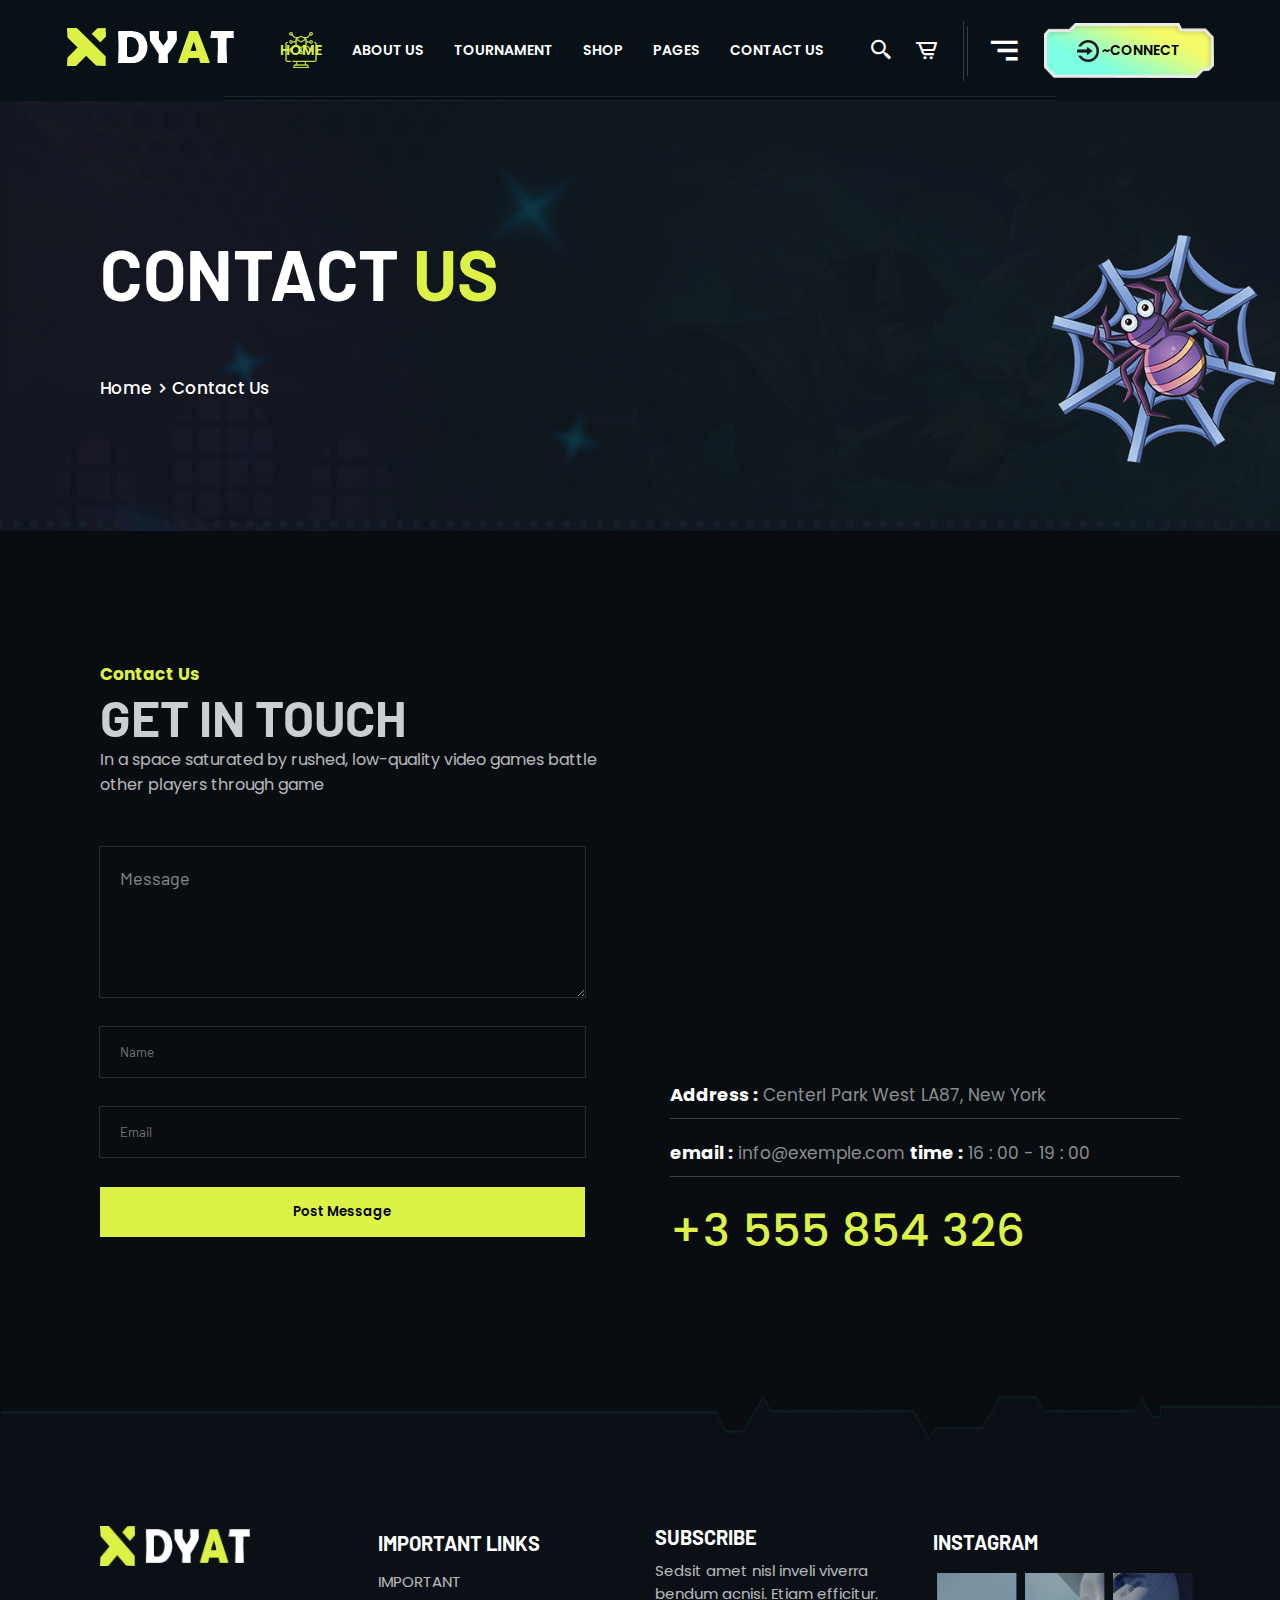
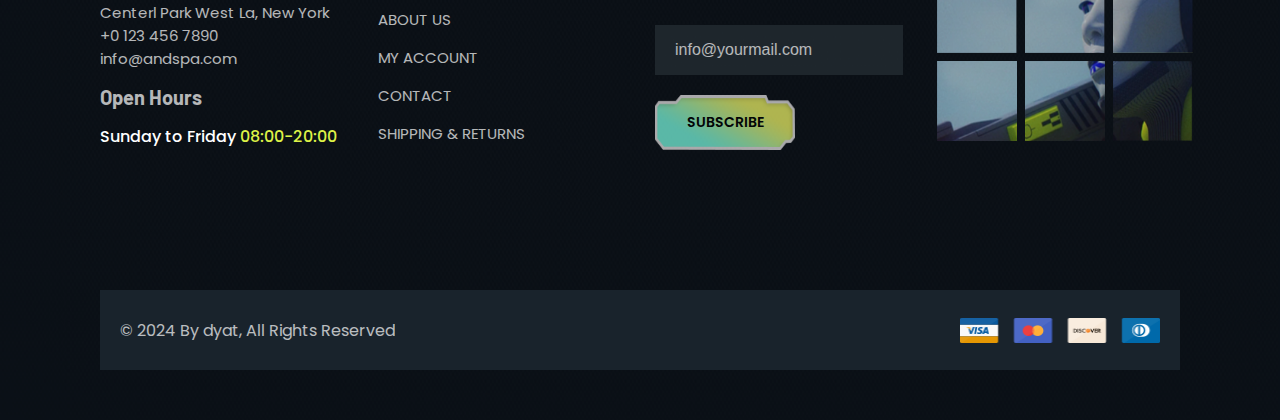
<file: contact.html>
<!DOCTYPE html>
<html lang="en">
<head>
    <meta charset="UTF-8">
    <meta name="viewport" content="width=device-width, initial-scale=1.0">
    <title>Document</title>
    <link rel="stylesheet" href="css/style.css">
    <link rel="stylesheet" href="css/contact.css">
    <link rel="stylesheet" href="css/about.css">
        <!-- start icons -->
        <link href='https://unpkg.com/boxicons@2.1.4/css/boxicons.min.css' rel='stylesheet'>
        <link rel="stylesheet" href="https://cdnjs.cloudflare.com/ajax/libs/font-awesome/6.6.0/css/all.min.css" integrity="sha512-Kc323vGBEqzTmouAECnVceyQqyqdsSiqLQISBL29aUW4U/M7pSPA/gEUZQqv1cwx4OnYxTxve5UMg5GT6L4JJg==" crossorigin="anonymous" referrerpolicy="no-referrer" />
        <link rel="stylesheet" href="https://cdn.jsdelivr.net/npm/bootstrap-icons@1.11.3/font/bootstrap-icons.min.css">
        <!-- end icons -->
        <!-- start fonts -->
        <link rel="preconnect" href="https://fonts.googleapis.com">
        <link rel="preconnect" href="https://fonts.gstatic.com" crossorigin>
        <link href="https://fonts.googleapis.com/css2?family=Barlow:ital,wght@0,100;0,200;0,300;0,400;0,500;0,600;0,700;0,800;0,900;1,100;1,200;1,300;1,400;1,500;1,600;1,700;1,800;1,900&family=Itim&family=Jersey+25&family=Playwrite+GB+S:ital,wght@0,100..400;1,100..400&family=Poppins:ital,wght@0,100;0,200;0,300;0,400;0,500;0,600;0,700;0,800;0,900;1,100;1,200;1,300;1,400;1,500;1,600;1,700;1,800;1,900&family=Raleway:ital,wght@0,100..900;1,100..900&family=Rubik+Wet+Paint&family=Tajawal:wght@200;300;400;500;700;800;900&display=swap" rel="stylesheet">
        <link href="https://fonts.googleapis.com/css2?family=Barlow:ital,wght@0,100;0,200;0,300;0,400;0,500;0,600;0,700;0,800;0,900;1,100;1,200;1,300;1,400;1,500;1,600;1,700;1,800;1,900&family=Itim&family=Jersey+25&family=Playwrite+GB+S:ital,wght@0,100..400;1,100..400&family=Poppins:ital,wght@0,100;0,200;0,300;0,400;0,500;0,600;0,700;0,800;0,900;1,100;1,200;1,300;1,400;1,500;1,600;1,700;1,800;1,900&family=Raleway:ital,wght@0,100..900;1,100..900&family=Rubik+Wet+Paint&family=Tajawal:wght@200;300;400;500;700;800;900&display=swap" rel="stylesheet">
        <link href="https://fonts.googleapis.com/css2?family=Barlow:ital,wght@0,100;0,200;0,300;0,400;0,500;0,600;0,700;0,800;0,900;1,100;1,200;1,300;1,400;1,500;1,600;1,700;1,800;1,900&family=Itim&family=Jersey+25&family=Playwrite+GB+S:ital,wght@0,100..400;1,100..400&family=Poppins:ital,wght@0,100;0,200;0,300;0,400;0,500;0,600;0,700;0,800;0,900;1,100;1,200;1,300;1,400;1,500;1,600;1,700;1,800;1,900&family=Raleway:ital,wght@0,100..900;1,100..900&family=Rubik+Wet+Paint&family=Tajawal:wght@200;300;400;500;700;800;900&display=swap" rel="stylesheet">
        <!-- end fonts -->
</head>
<body>
    <nav>
        <div class="logo">
            <img src="imgs/logo.png" alt="">
        </div>
        <i class="bi bi-list"></i>
        <div class="right-nav">
        <ul>
            <li><a class="active" href="#">home <span>+</span></a>
            <div>
                <a class="active" href="index.html">Home 01</a>
                <a href="">Home 02</a>
                <a href="">Home 03</a>
            </div>
            </li>
            <li><a href="about.html">About Us <span>+</span></a></li>
            <li><a href="#">Tournament <span>+</span></a>
                <div>
                    <a href="">Tournament </a>
                    <a href="">Tournament Details</a>
                </div>
            </li>
            <li><a href="#">shop <span>+</span></a>
                <div>
                    <a href="">shop</a>
                    <a href="">Shop Details</a>
                    <a href="">Explore product</a>
                    <a href="">cart</a>
                    <a href="">Checkout</a>
                </div>
            </li>
            <li><a href="#">Pages <span>+</span></a>
                <div>
                    <a href="">blog</a>
                    <a href="">Blog Details</a>
                    <a href="">Create Items</a>
                    <a href="">Creators</a>
                    <a href="">Creator details</a>
                    <a href="">service</a>
                    <a href="">Service Details</a>
                    <a href="">team</a>
                    <a href="">team Details</a>
                    <a href="">Login</a>
                    <a href="">Wallet</a>
                    <a href="">404</a>
                </div>
            </li>
            <li><a href="contact.html">Contact Us <span>+</span></a></li>
        </ul>
        <div class="serch">
            <i class='bx bx-search-alt-2'></i>
            <i class='bx bx-cart-alt'></i>

        </div>
        <div class="connect">
            <i class='bx bx-menu-alt-right'>
                <div class="menu">
                <img src="imgs/logo.png" alt="">
                <p>we understand better that enim ad minim veniam, consectetur adipiscing enim ad minim elit,</p>
                <p>we understand better that enim ad minim veniam, consectetur adipiscing elit, sed do eiusmod tempor incididunt ut labore et dolore magna aliqua.</p>
                <div>
                    <b>contact us</b>
                    <span><i class="bi bi-geo-alt-fill"></i>lavaca street, suite 2000</span>
                    <span><i class="bi bi-envelope-fill"></i>email@evha.com</span>
                    <span><i class="bi bi-telephone-fill"></i>(+880) 172570051</span>
                </div>
                <hr>
                <div class="links">
                <div><i class='bx bxl-facebook'></i></div>
                <div><i class="bi bi-twitter"></i></div>
                <div><i class="bi bi-instagram"></i></div>
                <div><i class='bx bxl-pinterest'></i></div>
                </div>
            </div>
            <div class="bg-menu"></div>
            </i>
            <div class="bu-bg"><img src="imgs/btn-arrow.png" alt=""><span>~connect</span></div>
        </div>
        </div>
    </nav>
    <section class="header-contact">
<h1>Contact <span>Us</span></h1>
<p><a href="index.html">Home</a><i class='bx bx-chevron-right'></i><span>Contact Us</span></p>
    </section>
    <section class="body-contact">
        <div class="left-contact">
            <span>Contact Us</span>
            <h2>Get in Touch</h2>
            <p>In a space saturated by rushed, low-quality video games battle other players through game</p>
            <form action="">
                <textarea placeholder="Message"></textarea>
                <input type="text" placeholder="Name">
                <input type="email" placeholder="Email">
                <button>Post Message</button>
            </form>
        </div>
        <div class="right-contact">
            <iframe src="https://www.google.com/maps/embed?pb=!1m14!1m12!1m3!1d13745.125081641458!2d31.5484174!3d30.541356349999994!2m3!1f0!2f0!3f0!3m2!1i1024!2i768!4f13.1!5e0!3m2!1sar!2seg!4v1731972674012!5m2!1sar!2seg"></iframe>
            <p><b>Address :</b> Centerl Park West LA87, New York</p>
            <p><b>email :</b> info@exemple.com <b>time :</b> 16 : 00 - 19 : 00</p>
            <span>+3 555 854 326</span>
        </div>

    </section>
        <!-- start footer -->
        <section class="footer">
            <footer>
            <div>
                <img src="imgs/logo.png" alt="">
                <div>
                    <p>Centerl Park West La, New York </p>
                    <p>+0 123 456 7890 </p>
                    <p>info@andspa.com </p>
                </div>
                <b>Open Hours</b>
                <p>Sunday to Friday <span>08:00-20:00</span></p>
            </div>
            <div>
                <span class="title-foot">Important Links</span>
                <div class="links">
                    <p><a href="">Important</a> </p>
                    <p><a href="">ABOUT US</a> </p>
                    <p><a href="">MY ACCOUNT</a> </p>
                    <p><a href="">CONTACT</a> </p>
                    <p><a href="">SHIPPING & RETURNS</a> </p>
                </div>
            </div>
            <div class="form">
                <span class="title-foot">Subscribe</span>
                <div>
                    <p>Sedsit amet nisl inveli viverra bendum acnisi. Etiam efficitur. </p>
                    <input type="text" placeholder="info@yourmail.com">
                    <div class="bu-bg"><span>Subscribe</span></div>
       
                </div>
            </div>
            <div class="Instagram">
                <span class="title-foot">Instagram</span>
                <div class="inst">
    <div>
        <img src="imgs/ins-part-1.png" alt="">
    <i class='bx bxl-instagram'></i>
    </div>
    <div>
        <img src="imgs/ins-part-2.png" alt="">
    <i class='bx bxl-instagram'></i>
    </div>
    <div>
        <img src="imgs/inst-part-3.png" alt="">
    <i class='bx bxl-instagram'></i>
    </div>
    <div>
        <img src="imgs/inst-part-4.png" alt="">
    <i class='bx bxl-instagram'></i>
    </div>
    <div>
        <img src="imgs/inst-part-5.png" alt="">
       <i class='bx bxl-instagram'></i>
       </div>
       <div>
        <img src="imgs/ins-part-6.png" alt="">
       <i class='bx bxl-instagram'></i>
       </div>
       
                </div>
            </div>
            </footer>
            <div class="end">
            <div>
                <p>© 2024 By dyat, All Rights Reserved</p> 
                  <img src="imgs/7.png" alt="">
               </div>
            </div>
           </section>
            <!-- end footer -->
</body>
</html>
</file>
<file: css/style.css>
*{
    margin: 0;
    padding: 0;
    box-sizing: border-box;
}
:root{
    --main-color : #ddf247  ;
    --sec-bg1 :#0d121a ;
    --sec-bg2 : #090d12 ;
    --card: #19232c ;
    --body-font: "Poppins", sans-serif;
    --heading-font: "Barlow", sans-serif;
    --jersey-font: "Jersey 25", sans-serif;
}
body{
background-color:var(--sec-bg1);
    font-family: var(--body-font);
    height: 100%;
    overflow-x:hidden;
}
/* start header */
header{
    font-family: var(--heading-font);
background: url(../imgs/bg1.png) center no-repeat;
background-size: 100% 80%;
    width: 100%;
    min-height: 100vh;
    display: flex;
    flex-direction: column;
    gap: 75px;
}
 nav{
width: 100%;
background-color: #091118;
display: flex;
justify-content: space-around;
align-items: center;
color: white;
position: relative;
z-index: 1;
padding: 15px 20px;
}
nav .right-nav{
    display: flex;
    justify-content: center;
    align-items: center;
    gap: 40px;
}
.bi-list{
    font-size: 30px;
    display: none;
    cursor: pointer;
}
@media (max-width:990px) {
    nav{
        width: 100%;
        position: relative;
        justify-content: space-between;
        padding: 20px 60px;
        margin: 0;
    }
    nav .right-nav{
        position: absolute;
        top: 150%;
        left: 20%;
        width:80%;
        opacity: 0;
        height: 0;
        overflow: hidden;
        transition: 0.5s;

    }
    nav:hover .right-nav{

        top: 100%;
        left: 10%;
        width:80%;
        opacity: 1;
        height: auto;
        overflow: visible;

    }
    .bi-list{
        font-size: 30px;
        display: block;
    }
    nav .right-nav ul{
        width: 100%;
        flex-direction: column;
        justify-content: flex-start;
        align-items: flex-start;
        gap: 0px;
        background-color: var(--sec-bg2);
        padding: 20px;
    }
     nav ul li{
        width: 100%; 
    }
     nav ul li a{
        display: flex;
        justify-content: space-between;

    
}
 nav ul li:not(:last-of-type){
    border-bottom: solid 1px #5555553d;
}
nav .right-nav .connect{
    display: none;
        }
        nav .right-nav .serch{
            display: none;
        }
        .right-nav ul li > a::after{
    left: 8px;
    top: 10px;
    transform: translate(0,-50%);

}
.right-nav ul li a span{
    display: block;
    color: var(--main-color);
}



}
 nav::after{
    content: "";
    position: absolute;
    bottom: 0;
    left: 50%;
    transform: translatex(-50%);
    width: 65%;
    height: 1px;
    background-color: rgba(255, 255, 255, 0.082);
    z-index: -1;

}
nav::before{
    content: "";
    position: absolute;
    bottom: 4px;
    left: 50%;
    transform: translatex(-50%);
    width: 65%;
    height: 1px;
    background-color:rgba(255, 255, 255, 0.082);
    

}

 nav .logo{
    width: 120px;
    height: auto;
}
/* header nav .logo img{
    width: 140px;
} */
 nav ul{
display: flex;
justify-content: center;
align-items: center;
gap: 30px;
}
 nav ul li{
    list-style: none;
    position: relative;
    padding: 25px 0;
    font-size: 14px;
}
 nav ul li a{
    text-decoration: none;
    color: white;
    text-transform: uppercase;
    position: relative;
    font-weight: 600;
    transition: 0.5s;
}
 nav ul li > a::after{
    content: '';
    position: absolute;
    width: 40px;
    height: 40px;
    background: url(../imgs/bg-ul.png) center no-repeat ;
    background-size:cover;
    left: 50%;
    top: 50%;
    transform: translate(-50%,-50%);
    transition: 0.5s;
    opacity: 0;
}
nav ul li a span{
    display: none;
}
nav ul li a:hover {
    color: var(--main-color);
}
nav ul li  a:hover::after{
    opacity: 0.5;
}

nav ul li a.active::after{
    opacity: 0.9;

}
nav ul li a.active{
    color: var(--main-color);
}
nav ul li div {
    display: flex;
    flex-direction: column;
    position: absolute;
    left: 0;
    background-color: var(--card);
    box-shadow: rgba(0, 0, 0, 0.25) 0px 54px 55px, rgba(0, 0, 0, 0.12) 0px -12px 30px, rgba(0, 0, 0, 0.12) 0px 4px 6px, rgba(0, 0, 0, 0.17) 0px 12px 13px, rgba(0, 0, 0, 0.09) 0px -3px 5px;
    border-radius: 9px;
    transition: 0.5s;
    top: 150%;
    opacity: 1;
    height: 0;
    overflow: hidden;
}
nav ul  li:hover div {
    width: 200px;
    height: auto;
    opacity: 1;
    top: 100%;
    overflow:visible;

}
nav ul li div a{ 
    width: 100%;
display: flex;
flex-direction: column; 
padding: 15px 0;
text-indent: 15px;
font-size: 14px;
}
nav ul li div a:not(:last-child){
    border-bottom: 1px rgba(255, 255, 255, 0.082) solid;
}
nav ul li div a:hover{
transform: translatex(5px);
}
.right-nav .serch{
    width: 80px;
    display: flex;
    justify-content: center;
    align-items: center;
    gap: 20px;
    position: relative;
    font-size: 25px;
}
.right-nav .serch::after{
content: '';
position: absolute;
left:103px ;
width: 1px;
height: 50px;
background-color: #383d42;
}
.right-nav .serch::before{
content: '';
position: absolute;
right: -20px;
width: 1px;
height: 60px;
background-color: #383d42;
} 
.right-nav .connect{
display: flex;
align-items: center;
justify-content: center;
gap: 20px;
} 
@media (max-width:1190px) {
    .right-nav .connect{
        flex-direction: column;
        align-items: flex-start;
        gap: 0;
    }
    .connect i .bg-menu::after{
        display:none;
    }
   nav ul li:hover div {
    width: 100%;

   }
nav ul li div {
       position: static;
       background-color: transparent;
       overflow: hidden; 
       width: 100%;
    }  
nav ul li div a {
width: 100%;
padding-top: 20px;
    }  



}
.right-nav .connect i{
    font-size: 40px;

}
.connect i .menu{
    position: fixed;
    padding: 70px 50px;
    display: flex;
    flex-direction: column;
    /* justify-content: center; */
    align-items: flex-start;
    gap: 40px;
    height: 100vh;
    top: 0;
    right: -500px;
    background-color: var(--sec-bg2);
    transform: translateX(-80px);
    width: 400px;
    overflow-x: scroll;
    transition: 0.5s;
    border-left: rgba(255, 255, 255, 0.158) dotted 2px;
    
}
.connect i:hover .menu{
    right:-80px;
}
.connect i .bg-menu::after{
    content:'';
    position: fixed;
    top: 0;
    left: 0;
    width: 70vw;
    height: 0;
    background-color: #090d128f;
}
.connect i:hover .bg-menu::after{
height: 100vh;
}
.connect i:active .bg-menu::after{
height: 0vh;
}

.connect i .menu img{
    width: 160px;
    height: 120px;
}
.connect i .menu p{
font-size: 20px;
font-weight: 400;
word-spacing: 0;
opacity: 0.7;
line-height: 1.5;

}
.connect i .menu div:nth-of-type(1){
    display: flex;
    flex-direction: column;
    gap: 15px;
    justify-content: center;
}
.connect i .menu div:nth-of-type(1) b{
font-size: 26px;
font-weight: 900;
margin-bottom: 10px;
}

.connect i .menu div:nth-of-type(1) span{
font-size: 17px;
opacity: 0.7;
}
.connect i .menu div:nth-of-type(1) span i{
    font-size: 15px;
    margin: 10px;
}
.connect i .menu hr{
background-color: #1e2228;
width:100%;
opacity: 0.2;
}
.connect .menu .links{
display: flex;
justify-content: center;
align-content: center;
gap: 10px;
}
.connect .menu .links div{
border: var(--main-color) dotted 1px ;
border-radius: 5px;
}
.connect .menu .links div i{
    width: 40px;
    height: 40px;
    display: flex;
    justify-content: center;
    align-items: center;
    color: var(--main-color);
    font-size: 10px;
    transition: 0.5s;
}
.connect .menu .links div i:nth-of-type(1), .links div i:nth-of-type(4){
    font-size: 15px;
}
.connect .menu .links div i:hover{
    background-color: var(--main-color);
    color: black;

}

.bu-bg{
    width: 170px;
    height: 55px;
    display: flex;
    justify-content: center;
    align-items: center;
    gap: 3px;
    background: url(../imgs/btn-bg.png) no-repeat center;
    background-size: 100% 100%;
    cursor: pointer;
}

.bu-bg {
    color: black;
    font-size: 14px;
    font-weight: 600;
    text-transform: uppercase;

}
.bu-bg:hover{
    
    background: url(../imgs/btn-bg-hover.png) no-repeat center;
    background-size: 100% 100%;
}
.heading{
    width: 100%;
    /* min-height: 100%; */
    display: grid;
    grid-template-columns:1fr 1fr;
    grid-template-rows: 100vh;
    padding-left: 100px;
    padding-right: 50px;
    font-family: var(--heading-font);
    opacity: 0.9; 
    position: relative;
}
@media (max-width:990px) {
    .heading{


        display: grid;
        grid-template-columns: 100%;
        grid-template-rows: 1fr 1fr;
        align-content: center;
        justify-content: center;
    }
}
.heading .head{
display: flex;
flex-direction: column;
justify-content: center;
align-items: flex-start;
text-transform: uppercase;
color: white;
} 
.heading .head .p1{
    font-size: 80px;
    opacity: 0.9;
}
.heading .head .p1 img{
    width: 110px;
    opacity: 1;
} 
.heading .head h1{
    display: flex;
    gap: 10px;
font-size: 90px;
font-weight: 600;

} 
.heading .head  b{
    color: var(--main-color);
    font-weight: 700;
    display: flex;
    justify-content: center;
    align-items: center;
    opacity: 1;

} 
.heading .head span{
    display: flex;
    font-size: 90px;
} 

.heading .head .p2{
    font-size: 25px;
    font-weight: 900;
    letter-spacing: 2px;
    margin-top: 25px;
    position: relative;
    overflow-x: hidden;
}
.heading .head .p2::after{
    content: '';
    width: 100%;
    height: 100%;
    background-image: url(../imgs/bg1.png) ;
    background-position: bottom left ;
    position: absolute;
    left: 0;
    animation: p2 5s steps(20) infinite ;
}
@keyframes p2 {
    
    70% , 90% {
        left: 100%;
    }
    100%{
        left: 0;
    }
}




.heading .head .bu-bg{
    margin-top: 25px;

}
.heading .head img{
    width:100%;
    margin-top: 50px;
}

.heading .star{
position: absolute;
top: 50%;
left: -18%;
opacity: 0.5;
animation: star 100s linear infinite  alternate ;
}

@keyframes star {
    from{
        rotate: 0deg ;
    }
    to{
        
        rotate: 3000deg ;
    }
        
    
}
.heading .poster{
position: relative;
animation: post 1.5s linear infinite alternate ;
}
@keyframes post{
100%{
    transform: translateY(-25px);
}
}
@keyframes stars{
100%{
    opacity: 0;
}
}
.heading .poster img:nth-of-type(1){
width: 400px;
position: absolute;
top: 70px;
right:135px;
z-index: 1;
animation: stars 1.5s linear infinite alternate ;
}

.heading .poster img:nth-of-type(2){
    width: 450px; ;
    position: absolute;
    top: 65px;
    left:120px;
    z-index: -1;
}
header .hr{
    width: 100%;
    position: relative;
}
header .hr img{
    height: 8px;
}

header .hr img:nth-of-type(2){
    position: absolute;
    top: 7px;
    left: 100%;
    animation: hr 30s linear  infinite ;

}
@keyframes hr {
    100%{
    left: -40%;
    }
}
/* end header */
/* start sec-featured  */
section{
    width: 100%;
    /* min-height: 100px; */
    display: flex;
    flex-direction: column;
    gap: 60px;
    padding: 130px 100px;
    background-color: var(--sec-bg2);
}
@media (max-width:1190px) {
    section{
        padding: 130px 10px;
    }  
}
.title{
    display: flex;
    justify-content: space-between;
    align-items: center;
    font-family: var(--heading-font);
    color: white;
    
    
}

.title.title2 {
display: flex;
justify-content: space-between;
}
.title.title2 p{
display: flex;
gap: 10px;
}
.title.title2 span{
color: var(--main-color);
}
.title.title2 div{
    display: flex;
    gap: 10px;
}
.title.title2 div i{
padding: 22px;
    background-color: transparent;
    border: dotted 2px var(--main-color);
    transition: 0.5s;
    color: var(--main-color);
}
.title.title2 div i:hover{
background-color: var(--main-color);
color: black;
}



.title p{
    font-size: 50px;
    text-transform: uppercase;
    font-weight: 700;
}
.title a{
    font-size: 20px;
    color: white;
    text-decoration: none;
    display: flex;
    gap: 10px;
    align-items: center;
    opacity: 0.7;
    font-weight: 400; 
    transition: 0.5s;
}
.title a:hover{
    color: var(--main-color);
    opacity: 1;
}
.title a i{
    width:25px;
    height: 25px;
    background-color: #1c1c24;
    display: flex;
    justify-content: center;
    align-items: center;
    border-radius: 50%;
}
.continar{
    display: flex;
    gap: 20px;
    flex-wrap: wrap;
    margin-bottom: 45px;
}
.continar .card{
    width:calc((100% - 60px) / 4 ) ;
    display: flex;
    flex-direction: column;
    justify-content: center;
    align-items: center;
    gap: 7px;
    border-radius: 15px;
    padding: 12px;
    background-color: #1c1c24;
    box-shadow: 1.5px 1.5px #1f2930 , -1.5px -1.5px #1f2930;
}
@media (max-width:1190px) {
    .continar .card{
        width:calc((100% - 20px) / 2 ) ;
    }
}
@media (max-width:760px) {
    .continar .card{
        width:100% ;
    }
}

.continar .card > div:nth-of-type(1) {
width: 100%;
    height: 65px;
    display: flex;
    justify-content: space-around;
    align-items: center; 
    flex-wrap: wrap;
    border-radius: 15px ;
    background-color:var(--card);
    opacity: 0.9;
    box-shadow: rgba(0, 0, 0, 0.05) 0px 0px 0px 1px, #1f2930 0px 0px 0px 1px inset;
    }
    .continar .card > div:nth-of-type(1) p{
        font-family: var(--heading-font);
        color: white;
        font-size: 16px;
        font-weight: 700;
        text-transform: uppercase;
    }
    .continar .card div:nth-of-type(2){
        width: 100%;
        height: 250px;
        border-radius: 15px;
        background-color: var(--card);
        display: flex;
        justify-content: center;
        align-items: center;
        box-shadow: rgba(0, 0, 0, 0.05) 0px 0px 0px 1px, #1f2930 0px 0px 0px 1px inset;}
        .featured .continar .card div:nth-of-type(2) img{
    width: 135px;
    height: 130px;
    transition: 0.5s;

}
.continar .card div:nth-of-type(2) img:hover{
transform: scale(1.1);

}
 .continar .card div:nth-of-type(3){
display: flex;
align-items:center ;
justify-content: space-between;
width: 100%;
padding: 10px;
}
 .continar .card div:nth-of-type(3) > div{
    display: flex;
    flex-direction: column;
  justify-content: center;
  gap: 8px;

}
.continar .card div:nth-of-type(3) > div span{
    color: rgba(255, 255, 255, 0.678);
    font-size: 13px;

    
    
}
 .continar .card div:nth-of-type(3) > div p{
    font-size: 14px;
    color: white;
    display: flex;
    justify-content: center;
    align-items: center;
    gap: 3px;
}
 .continar .card div:nth-of-type(3) > div p i{
    display: flex;
    justify-content: center;
    align-items: center;
    border-radius: 50%;
    width: 30px;
    height: 30px;
    background-color: #911fde;

}
.continar .card div:nth-of-type(3) > div p span{
color: var(--main-color);
font-size: 15px;
}
.continar .card  button{
    display: flex;
    justify-content: center;
    align-items: center;
    padding: 10px 15px;
font-size: 15px;
font-weight:600 ;
font-family: var(--heading-font);
background-color: var(--main-color);
border: none;
border-radius: 5px;
transition: 0.5;
}
.continar .card button i{
    font-size: 20px;
}
.continar .card button:hover{
    background-color:#def24770;
}
/* start continar2 */
.continar2{
    width: 100%;
    min-height: 100%;
display: flex;
gap: 20px;

}
.featured .continar2 .Top-Seller{
    width: calc((100% - 40px) / 3 );
    height: 180px;
    background-color: #1c1c24;
    padding: 20px 40px 20px 20px; 
    display: flex;
    gap: 15px;
    position: relative;
    border-radius: 10px 30px;

}

@media (max-width:1190px) {
    .continar2{
        width: 100%;
        min-height: 100%;
    display: flex;
    flex-direction: column;
    gap: 30px;

    
    }
    .featured .continar2 .Top-Seller{
        width: 100%;

        justify-content: space-between
        ;
        align-items: center;
        gap: 50px; 
    
    }
}

.featured .continar2 .Top-Seller div:nth-of-type(1){
width: 110px;
height: 110px;
padding: 10px;
}
.featured .continar2 .Top-Seller div:nth-of-type(2){
    display: flex;
    flex-direction: column;
    align-items: flex-start;

}
.featured .continar2 .Top-Seller div:nth-of-type(2) div{
    height: max-content;
    display: flex;
    position: relative;
    width: 110px;
}
.featured .continar2 .Top-Seller div:nth-of-type(2) div img{
position: absolute;
left: 0;
}
.featured .continar2 .Top-Seller div:nth-of-type(2) p{
    
font-size: 17px;
color: white;
text-transform: uppercase;
opacity: 0.7;

}
.featured .continar2 .Top-Seller div:nth-of-type(2) span {
color: var(--main-color);
font-size: 15px;

}

.featured .continar2 .Top-Seller div:nth-of-type(2) div:nth-of-type(1)::after {
content: '+56';
position:absolute;
right: 0;
margin: 3px;
color: rgba(255, 255, 255, 0.466);


}
.featured .continar2 .Top-Seller div:nth-of-type(3){
    display: flex;
    flex-direction: column;
    gap: 10px;
}
.featured .continar2 .Top-Seller div:nth-of-type(3)  span {
width: 50px;
height: 40px;
display: flex;
color: white;
opacity: 0.7;
font-size: 14px;
justify-content: center;
align-items: center;
background-color: #303238;
border-radius: 5px 10px;
}

.featured .continar2 .Top-Seller p:nth-child(4) {
    color: white;
    opacity: 0.7;
    font-size: 12px;
position: absolute
;
bottom: 15px;
text-indent: 30px;
}
.featured .continar2 .Top-Seller p:nth-child(4)::before{
    content: '';
    width: 10px;
    height: 10px;
    background-color: var(--main-color);
    position: absolute;
    left: 10px;
    top: 6px;
}
/* end continar2 */
/* end sec-featured  */
/* start sec-Gaming */
.Gaming{
    background: var(--sec-bg2) url(../imgs/bg2.png) no-repeat ;
    /* padding-bottom: 90px; */
}
.Gaming .continar-1{
    display: flex;
    justify-content:  space-between;
    gap: 50px;
    height: 100%;
}
@media (max-width:1190px) {
    .Gaming .continar-1{
        display: flex;
        flex-direction: column;
        justify-content:  space-between;
        gap: 50px;
    
    
    }
}
.Gaming .continar-1 div:nth-of-type(1){
display: flex;
justify-content: center ;
align-items: center;
}
.Gaming .continar-1 div:nth-of-type(1) img{
width: 600px;
}
.Gaming .continar-1 div:nth-of-type(2){
    display: flex;
    flex-direction: column;
    gap: 10px;
}
.Gaming .continar-1 div:nth-of-type(2) h4{
    font-size: 50px;
    color: white;
    opacity: 0.9;
    text-transform: uppercase;
    font-family: var(--heading-font);
    display: flex;
    flex-direction: column;

}
.Gaming .continar-1 div:nth-of-type(2) .p1{
    text-transform: uppercase;
    color: var(--main-color);
    background-color: #1e261f;
    width: max-content;
    padding: 0 15px;
    margin-bottom: 10px;
    opacity: 0.8;
    position: relative;
}
.Gaming .continar-1 div:nth-of-type(2) .p1::after{
    content: '';
    position: absolute;
    left: 0;
    width: 100%;
    height: 100%;
    background-color: #0f151d;
    animation: p2 2s steps(20) infinite ;
    animation-fill-mode: both;

}
.Gaming .continar-1 p:nth-of-type(2){
color: white;
opacity: 0.7;
margin-top: 15px;
margin-bottom: 15px;
font-size: 17px;

}
.Gaming .continar-1 div:nth-of-type(2) div:nth-of-type(1)  {
display: flex;
flex-direction: column; 
gap: 15px;
align-items: flex-start;

}

.Gaming .continar-1 div:nth-of-type(2) div div:nth-of-type(1) p{
display: flex;
justify-content: center;
align-items: center;
gap: 10px ;
font-weight:500;
color: #b7b7b7;
text-transform: uppercase;
margin-bottom: 20px;



}
.Gaming .continar-1 div:nth-of-type(2) div div:nth-of-type(1) span{
    color: var(--main-color);
}
.Gaming .continar-1 div:nth-of-type(2) div div:nth-of-type(1) img{
width: 55px;
height: 35px;
}
.Gaming .continar-2{
    width: 100%;
    display: flex;
    gap: 80px;
    flex-wrap: wrap;
    justify-content: center;
    align-items: center;
    margin-top: 30px;


}
.Gaming .continar-2  div{
    width:calc((100% - 240px) / 4 ) ;
    display: flex;
    flex-direction: column;
    align-items: center;
    gap: 15px;

}
@media (max-width:1190px) {
    .Gaming .continar-2  div{
        width:calc((100% - 80px) / 2 ) ;

    
    }
}
@media (max-width:750px) {
    .Gaming .continar-2  div{
        width:100% ;

    
    }
}
.Gaming .continar-2 div img{
    width: 70px;

}
.Gaming .continar-2 div span{
    font-size: 25px;
    color: white;
    font-weight: 700;
    text-transform: uppercase;
    font-family: var(--heading-font);


}
.Gaming .continar-2 div p{
width: 200px;
text-align: center;
color: white;
opacity: 0.7;
}
.Gaming .continar-2 div .up2{
    height: 68px;
    width:100px;
}
/* end sec-Gaming */
/* start sec-Limited  */
.Limited .title2 div:nth-of-type(1){
    display: flex;
    flex-direction: column;
    align-items: flex-start;
    gap: 20px;
    opacity: 0.9;
}
.Limited .title2 div:nth-of-type(1) span{
font-weight: 700;
font-size: 18px;
opacity: 1;
}
.Limited{
    width: 100%;
    min-height:100vh;
    display: flex;
    flex-direction: column;
    padding-bottom: 20px;
} 
/* start continar */
.Limited .continar{
display: flex;
flex-wrap: wrap;
gap: 35px;
overflow: hidden;
} 
.Limited .continar .card-2{
    width: calc((100% - 70px) / 3);
    /* height: 450px; */
    background-color: #1c1c24;
    padding: 15px 15px 30px 15px ;
    border-radius: 20px;
    display: flex;
    flex-direction: column;
    flex-wrap: wrap;
    gap: 20px;
    box-shadow: 1.5px 1.5px #1f2930 , -1.5px -1.5px #1f2930;
} 
@media (max-width:1190px) {
    .Limited .continar .card-2{
        width: calc((100% - 50px) / 2);
    }
}
@media (max-width:750px) {
    .Limited .continar .card-2{
        width: 100%;
    }
}
.Limited .continar .card-2 .img-card{
    width: 100%;
    overflow: hidden;
    border-radius: 20px;
    box-shadow: 1.5px 1.5px #1f2930 , -1.5px -1.5px #1f2930;
}
.Limited .continar .card-2 .img-card img{
    width: 100%;
    height: 100%;
    transition: 0.5s;
}
.Limited .continar .card-2 .img-card img:hover{
    transform:scale(1.1);
    
}
.Limited .continar .card-2 > p{
    display: flex;
    justify-content: space-between;
    align-items: center;
    color: white;
    font-size: 20px;
    font-weight: 700;
    text-transform: uppercase;
    font-family: var(--heading-font);
    cursor: pointer;
    transition: 0.5s;
}
.Limited .continar .card-2 > p i{
    font-size: 25px;
    color:white;
    
}
.Limited .continar .card-2 > p:hover{
color: var(--main-color);
}
.Limited .continar .card-2 div:nth-of-type(2){
    display: flex;
    justify-content: space-between;
    align-items: center;

}
.Limited .continar .card-2 div:nth-of-type(2) div{
    display: flex;
    flex-direction: column;
    gap: 5px;
    cursor: pointer;
}
.Limited .continar .card-2 div:nth-of-type(2) span{
color: white;
opacity: 0.7;
font-size: 13px;
}
.Limited .continar .card-2 div:nth-of-type(2) p{
color: white;
opacity: 0.9;
font-size: 14px;
display: flex;
justify-content: flex-start;
align-items: center;
gap: 5px;

}
.Limited .continar .card-2 div:nth-of-type(2) p i{
    width: 30px;
    height: 30px;
    background-color: #911fde;
    display: flex;
    justify-content: center;
    align-items: center;
    border-radius: 50%;


}
.Limited .continar .card-2 div:nth-of-type(2) p span{
color: var(--main-color);
opacity: 1;
font-size: 13px;
}
.Limited .continar .card-2 div:nth-of-type(2) button {
    padding: 8px 13px;
    font-size: 15px;
    font-weight: 500;
    font-family: var(--body-font);
    background-color: var(--main-color);
    border: none;
    border-radius: 5px;
    display: flex;
    justify-content: center;
    align-items: center;
    gap: 3px;
    cursor: pointer;
    transition: 0.5s;
    
}
.Limited .continar .card-2 div:nth-of-type(2) button i{
    font-size: 18px;
    
}
.Limited .continar .card-2 div:nth-of-type(2) button:hover {
    opacity: 0.7;
}
/* end continar */
/* start continar-2 */
.Limited .continar-2 .title2 {
    display: flex;
    justify-content:center ;
    gap: 20px;
}
.Limited .continar-2 .title2 div{
    text-align: center;
    display: block;
}
.marg{
    display: block;
    font-size: 20px;
    margin-bottom: 12px;
    opacity: 1;
}
.Limited .continar-2{
    width: 100%;
    min-height: 100vh;
    display: flex;
    flex-direction: column;
    gap: 50px;

}
.Limited .continar-2 .card-3{
width:100%  ;
min-height: 100%;
display: flex;
flex-wrap: wrap;
justify-content: space-between;
align-items: center;
}

.Limited .continar-2 .card-3 div:nth-of-type(1){
    width: 150px;
    height: 300px;
    border-radius: 20px;
    background: url(../imgs/bg-imgs-2.png) no-repeat center;
    background-size: cover;
    
}
.Limited .continar-2 .card-3 div:nth-of-type(2){
    width: 150px; 
    height: 300px;
    background: url(../imgs/bg-imgs-1.png) no-repeat center;
    background-size: cover;
    border-radius: 20px;
}
@media (max-width:1190px) {
    .Limited .continar-2 .card-3 div:not(:nth-child(3)){
        display: none;}
        .Limited .continar-2 .card-3 div{
            margin: auto;
            padding: 0;

        }


}
.Limited .continar-2 .card-3 div:nth-of-type(3){
    width: 35%;
    height: 400px;
    border-radius: 20px;
    background: url(../imgs/bg-imgs-5.png) no-repeat center;
    background-size: cover;
    animation: imgs 10s infinite alternate;
}
@keyframes imgs {
    25%{
        background: url(../imgs/bg-imgs-1.png) no-repeat center;
        background-size: cover;
    }
    50%{
        background: url(../imgs/bg-imgs-2.png) no-repeat center;
        background-size: cover;
    }
    75%{
        background: url(../imgs/bg-imgs-3.png) no-repeat center;
        background-size: cover;
    }
    100%{
        background: url(../imgs/bg-imgs-4.png) no-repeat center;
        background-size: cover;
    }
}
.Limited .continar-2 .card-3 div:nth-of-type(4){
    width: 150px;
    height: 300px;
    border-radius: 20px;
    background: url(../imgs/bg-imgs-4.png) no-repeat center;
    background-size: cover;
}
.Limited .continar-2 .card-3 div:nth-of-type(5){
    width: 150px;
    height: 300px;
    border-radius: 20px;
    background: url(../imgs/bg-imgs-3.png) no-repeat center;
    background-size: cover;
}
/* end continar-2 */
/* end sec-Limited  */
/* start sec-creator */
.creator{
    background: var(--sec-bg2) url(../imgs/bg2.png) no-repeat ;
    background-size: cover; 
    width: 100%;
    min-height: 100vh;
}
.creator .title2 div:nth-of-type(1){
    display: flex;
    flex-direction: column;
}
.creator .title2 div:nth-of-type(1) span{
font-size: 16px;
font-weight: 500;
}
.creator .title2 div:nth-of-type(2) .bu-bg span{
    color: black;
}
.creator .continar-3{
    width: 100%;
    display: flex;
    flex-wrap: wrap;
    justify-content: center;
    /* align-items: center; */
    gap: 20px;
}
.creator .continar-3 .card-4{
    width: calc((100% - 40px) / 3);
    display: flex;
    flex-direction: column;
    flex-wrap: wrap;
    gap: 30px;
    background: url(../imgs/bg-sec-card.png) no-repeat  ;
    padding: 25px 30px;
    background-size:contain ;
}
@media (max-width:1190px) {
    .creator .continar-3 .card-4{
        width: calc((100% - 20px) / 2);
        background-size: cover;
        
    }
}
@media (max-width:750px) {
    .creator .continar-3 .card-4{
        width:100%;
        background-size: cover;

    }
}

.creator .continar-3 .card-4 .top-card{
    display: flex;
    justify-content: center;
    align-items: center;
    gap: 5px;

}
.creator .continar-3 .card-4 .top-card > div b{
color: white;
opacity: 0.7;
text-transform: uppercase;

}
.creator .continar-3 .card-4 .top-card > div p{
    color: white;
    opacity: 0.7;
}
.creator .continar-3 .card-4 .top-card > div p span{
    color: white;
    opacity: 0.5;
}
.creator .continar-3 .card-4 .top-card >span{
display: flex;
gap: 5px;
background-color: var(--sec-bg2);
justify-content: center;
align-items: center;
color: white;
border-radius: 10px;
width: 50px;
height:20px;
padding:10px;
font-size: 14px;
}
.creator .continar-3 .card-4 .button-card{
    display: flex;
    justify-content: center;
    align-items: center;
    gap: 12px;
    /* padding: 20px; */
}
@media (max-width:400px) {
    .creator .continar-3 .card-4 .button-card{
        flex-direction: column;
        width: 100%;
    }
}
.creator .continar-3 .card-4 .button-card .left-img img{
    width: 140px;
}
.creator .continar-3 .card-4 .button-card .right-img div:nth-of-type(1) {
    display: flex;
}
.creator .continar-3 .card-4 .button-card .right-img div:nth-of-type(1) img{
width:80px;
padding: 7px;
}
.creator .continar-3 .card-4 .button-card .right-img div:nth-of-type(2) img{
width:160px;
padding: 7px;
}
/* end sec-creator */
/* start sec-feedback */
.feedback{
    width: 100%;
    min-height:100vh ;
}
.feedback .title2 div:nth-of-type(1){
    display: flex;
    flex-direction: column;

}
.feedback .title2 div:nth-of-type(1) span:nth-of-type(1){
    font-weight: 500;
font-size: 20px;

}
.feedback .title2 div:nth-of-type(1) span:nth-of-type(2){
    font-weight: 700;
font-size: 50px;
text-transform: uppercase;
}
.feedback .continar-4{
    width: 100%;
    display: flex;
    justify-content: center;
    position: relative;
    overflow: hidden;

}
.feedback .continar-4 div:nth-of-type(1) , .feedback .continar-4 div:nth-of-type(2){
    width: 100%;
    padding: 70px;
    background-color: #040608;
    border: var(--card) dotted 2px;
    border-radius: 20px;
    animation: feedback 5s infinite   ;
}
@keyframes feedback {
    100%{
        transform: translatex(-100%);
    }
}
.feedback .continar-4 div:nth-of-type(1) i , .feedback .continar-4 div:nth-of-type(2) i{
color: var(--main-color);
font-size: 50px;
}
.feedback .continar-4 div:nth-of-type(1) p , .feedback .continar-4 div:nth-of-type(2) p{
    font-size: 28px;
    color: white;
    opacity: 0.7;
    font-weight:300;
}
.feedback .continar-4 div:nth-of-type(2){
    position: absolute;
    right:-103%;
}
.feedback .cards{
    width: 100%;
    display: flex;
    flex-wrap: wrap;
    gap: 20px;
}
.feedback .cards  > div{
    width: calc((100% - 60px) / 4);
    display: flex;
    gap: 15px;
    justify-content: center;
    align-items: center;
}
@media (max-width:750px) {
    .feedback .cards  > div{
        width: 100%;
        display: flex;
        gap: 15px;
        justify-content: center;
        align-items: center;
    }
}
.feedback .cards  > div div:nth-of-type(1):hover{
    outline: solid var(--main-color) 4px;
    
}
.feedback .cards  > div div:nth-of-type(1){
    width: 78px;
    height: 78px;
    border-radius: 50%;
    display: flex;
    justify-content: center;
    align-items: center;
    /* background: url(../imgs/img-card-2.png) no-repeat center; */
    background-size: cover;
    border: solid var(--card) 4px;
}
.feedback .cards  > div div:nth-of-type(1) img{
    width: 80px;
    height: 80px;
    border-radius: 50%;
}
.feedback .cards  > div div:nth-of-type(2) {
display: flex;
flex-direction: column;

}
.feedback .cards  > div div:nth-of-type(2) span {
text-transform: uppercase;
color: white;
opacity: 0.7;
font-weight: 600;
}
.feedback .cards  > div div:nth-of-type(2) p {
    color: white;
    opacity: 0.5;
    font-weight: 400;

}
.slider{
    width: 100%;
    display: flex;
    justify-content: center;
    position: relative;
    overflow: hidden;
}
.slider .slider-1 , .slider-2{
    display: flex;
    animation: feedback 10s infinite linear  both ;
}

.slider .slider-2{
    position: absolute;
    right:-100%;
}
.slider-pan{
    width: 100%;
    display: flex;
    justify-content: center;
    overflow: hidden;
    position: relative;
}
.slider-pan .slider-3 , .slider-4{
    display: flex;
    animation: slider-pan 10s infinite linear   ;
}

.slider-pan .slider-4{
    position: absolute;
    right: 100%;
   
}

@keyframes slider-pan  {
    100%{
        transform: translatex(100%);
    }
}
/* end sec-feedback */
/* start-footer */
.footer {
    width: 100%;
    background: var(--sec-bg2) url(../imgs/foot.png) no-repeat ;
    background-size: 100% 100%;
}
footer{
width: 100%;
height: 100%;
display: flex;
justify-content: center;
align-items: center;
gap: 30px;
position: relative;
flex-wrap: wrap;
}
footer > div{
    width: calc((100% - 90px) / 4);
    display: flex;
    flex-direction: column;
    gap: 15px;

}
@media (max-width:1190px) {
    
    footer > div{
        width: calc((100% - 30px) / 2);
    
    }
}
@media (max-width:750px) {
    
    footer > div{
        width:100%;
    
    }
}
footer > div img{
width: 150px;
height:40px;
margin-bottom: 20px;
}
footer > div > div {
    opacity: 0.7;
    color: white;
    font-size: 15px;

}
footer > div b{
    opacity: 0.7;
    color: white;
    font-size: 20px;
    font-family: var(--heading-font);
}
footer > div > p{

    color: white;
    font-weight: 500;
}
footer > div > p span{
color: var(--main-color);
}
.title-foot{
    font-family: var(--heading-font);
    color: white;
    font-weight: 700;
    font-size:20px;
    text-transform: uppercase;
    /* opacity: 0.9; */
}
footer .links{
    display: flex;
    flex-direction: column;
    gap: 15px;
}
footer .links a{
text-decoration: none;
color: white;
transition: 0.5s;
text-transform: uppercase;

}
footer .links a:hover
{
color: var(--main-color);
}
.form{
    display: flex;
    flex-direction: column;
    gap: 10px;
}
.form div{
    display: flex;
    flex-direction: column;
    gap: 20px;
}
.form div input{
width: 100%;
height: 50px;
background-color: #273036;
border: none;
padding-left: 20px;
}
.form div input::placeholder{
font-size: 16px;
color: white;
}
.form div input:focus{
outline: none;
}
.form div .bu-bg{
    width: 140px;

}
.Instagram{
    display: flex;
    flex-direction: column;
}
.Instagram .inst{
display: grid;
grid-template-columns: 1fr 1fr 1fr;
grid-template-rows: 1fr 1fr;

}
.Instagram .inst div{
    width: 80px;
    height: 80px;
    margin:4px;
    display: flex;
    justify-content: center;
    align-items: center;
position: relative;
background-color: #ddf247;
}
.Instagram .inst div img{
    width: 80px;
    height: 80px;
    margin:4px;
}
.Instagram .inst div i{
    position: absolute;
    opacity: 0;
    font-size: 20px;
    display: flex;
    justify-content: center;
    align-items: center;
    transition:0.5s ;
    
}
.Instagram .inst div i:hover{
    width: 80px;
    height: 80px;
    opacity: 1;
    background-color: #0000008e;
}
/* end-footer */
/* start-sec-end */
.end{
    width: 100%;
    height: 80px;
    background-color: var(--card);
    display: flex;
    justify-content: center;
    align-items: center;
background-color:var(--card);
transform: translatey(100%);

}
@media (max-width:750px) {
    .end div{
flex-direction: column;
    
    }
}

.end div{
    width: 100%;
    display: flex;
    justify-content: space-between;
    align-items: center;
    padding: 20px;
    

}
.end p{
    color: white;
    opacity: 0.7;


}
.end img{
    width: 200px;
    height: 25px;

}
/* end-sec-end */
</file>
<file: css/about.css>
/* start about-us */
.come-play{
    width: 100%;
    min-height: 100vh;
    display: flex;
    flex-direction: column; 
 
 }
 .come-play img{
 width: 70%;
 margin: auto;
 }
 .come-play .continar-card{
 width: 100%;
 display: flex;
 justify-content: center;
 align-items: center;
 flex-wrap: wrap;
 gap: 15px;
 }
 .come-play .continar-card > div{
 width: calc((100% - 60px) / 5);
 padding: 30px;
 background-color: #121f29;
 display: flex;
 flex-direction: column;
 justify-content: center;
 align-items: center;
 border-radius: 10px;
 transform: skewy(-12deg);
 rotate:12deg;
 /* border-radius: 40px 20px; */
 }
 @media (max-width:990px) {
     .come-play .continar-card > div{
         width: calc((100% - 30px) / 3);
     }
 }
 @media (max-width:570px) {
     .come-play .continar-card > div{
         width: 100%;
     }
 }
 .come-play .continar-card > div >div{
     width: 80px;
     height: 80px;
     display: flex;
     justify-content: center;
     align-items: center;
     border: var(--sec-bg1) 4px solid;
     border-radius: 50%;
     padding: 20px;
     transition: 0.5s;
     transform: skewy(12deg);
     rotate:-12deg;
 }
 .come-play .continar-card > div >div:hover{
     border: var(--main-color) 4px solid;
 
 }
 .come-play .continar-card > div >div img{
 width: 50px;
 }
 .come-play .continar-card > div span{
 font-size: 25px;
 font-weight: 400;
 color: white;
 margin-top: 20px;
 }
 .continar-post{
 width: 100%;
 display: grid;
 grid-template-columns: 1fr 1fr; 
 }
 @media (max-width:1190px) {
     .continar-post{
         grid-template-columns: 1fr; 
         }
 }
 .continar-post .left-post{
 display: flex;
 flex-direction: column;
 gap: 20px;
 position: relative;
 }
 .continar-post .left-post span:nth-of-type(1){
 color: var(--main-color);
 font-size: 17px;
 font-weight: 600;
 display: flex;
 justify-content: flex-start;
 align-items: center;
 }
 .continar-post .left-post  span:nth-of-type(1) img{
 width: 70px;
 height: 12px;
 margin-left: 10px;
 }
 .continar-post .left-post p{
 font-size: 40px;
 font-weight: 700;
 color: rgba(255, 255, 255, 0.521);
 text-transform: uppercase;
 }
 .continar-post .left-post p:nth-of-type(4){
     font-size: 16px;
     font-weight: 400;
     color: rgba(255, 255, 255, 0.493);
 
 }
 .continar-post .left-post p:nth-of-type(5){
 display: flex;
 justify-content: flex-start;
 align-items: center;
 gap: 10px;
 font-size: 16px;
 }
 .continar-post .left-post p:nth-of-type(5) img{
     width: 70px;
     margin: 0;
 }
 .continar-post .left-post img:nth-of-type(1){
     margin: 0;
     width: 100%;
 
 }
 .continar-post .left-post img:nth-of-type(2){
     width: 70px;
     position: absolute;
     right: 10px;
     top: 10px;
     animation: anim 1.5s alternate linear infinite both;
 
 }
 @keyframes anim {
     100%{
         transform:translatey(-20px);
     }
 }
 .right-post img{
     width: 100%;
     height: 400px;
 
 }
 /* start roadmap */
 .roadmap{
    display: grid;
    grid-template-columns: 1fr 2fr;
    background:var(--sec-bg2) url(../imgs/bg2.png) no-repeat ;
    background-size: cover ;
 }
 .roadmap .left-roadmap{
display: flex;
flex-direction: column;
gap: 15px;

 }
 .roadmap .left-roadmap span{
    display: flex;
    justify-content: flex-start;
    align-items: center;
    gap: 10px;
color: var(--main-color);
font-size: 20px;
}
.roadmap .left-roadmap p{
color: rgba(255, 255, 255, 0.801);
font-family: var(--heading-font);
font-size: 50px;
text-transform: uppercase;
font-weight: 600;
}
.roadmap .left-roadmap p:nth-of-type(4){
font-size: 18px;
text-transform: capitalize;
font-weight: 400;
}
.roadmap .left-roadmap p:nth-of-type(5){
display: flex;
justify-content: flex-start;
align-items: center;
gap: 10px;
font-size: 16px;
text-transform: capitalize;
font-family: var(--body-fomt);
margin-bottom: 20px;
}
.roadmap .left-roadmap p:nth-of-type(5) i{
color: var(--main-color);
}
.roadmap .left-roadmap .bu-bg span {
    font-size: 16px;
color: black;
}
.roadmap .right-roadmap{
display: grid;
grid-template-columns: 1fr 1fr;

}
.roadmap .right-roadmap div {
    width: 400px;
    background: url(../imgs/bg-rodmap.png) no-repeat ;
    background-size: contain;
    display: flex;
    flex-direction: column;
    gap: 15px;
    justify-content: flex-start;
    align-items: flex-start;
    padding: 50px 70px;
    position: relative;
    
    
}
.roadmap .right-roadmap .left,.right img{
    
}
.roadmap .right-roadmap div b{
    font-size: 40px;
color: rgba(255, 255, 255, 0.767);
}
.roadmap .right-roadmap div b{
font-size: 40px;
color: rgba(255, 255, 255, 0.767);
}
.roadmap .right-roadmap div p{
    display: flex;
    justify-content: flex-start;
align-content: center;
gap: 10px;
font-size: 16px;
color: rgba(255, 255, 255, 0.767);

}
.roadmap .right-roadmap div p  i{
color: var(--main-color);
font-size: 12px;
}
.roadmap .right-roadmap div span{
    color: white;
    font-size: 20px;
    font-weight: 600;
position: absolute;
bottom: 20px;
right:40%;
transform: translatex(-50%);
border-top: 3px var(--card) solid;
margin-top: 20px;
}
.roadmap .right-roadmap div hr{
    width: 80%;
height: 3px;
background-color: var(--card);
}
@media (max-width:1190px) {
    .roadmap{
        display: grid;
        grid-template-columns: 1fr ;
        background:var(--sec-bg2) url(../imgs/bg2.png) no-repeat ;
        background-size: cover ;
     }
}
 /* end roadmap */
 /* start customer */
 .customer{
} 
.customer .title-cost{
    text-align: center;
    display: flex;
    flex-direction: column;
    gap: 15px;



 } 
 .customer .title-cost span{
color: var(--main-color);
font-size: 18px;
font-weight: 400;
} 
.customer .title-cost p{
     font-size: 50px;
     font-weight: 700;
     color: rgba(255, 255, 255, 0.692);
     text-transform: uppercase;
     font-family: var(--heading-font);

 } 
 .customer .title-cost img{
width: 100px;
height: 15px;
margin: auto;
 } 
 .customer .continar{
    width: 100%;
    display: flex;
    flex-wrap: wrap;
    gap: 20px;

 }
 .customer .continar .card-customer{
width: calc((100% - 40px) / 3);
display: flex;
flex-wrap: wrap;
flex-direction: column;
gap: 10px;
padding: 30px 50px;
justify-content: flex-start;
align-items: flex-start;
background-color: #121b24;
border-radius: 5px;

 }
 .customer .continar .card-customer span{
    width: 100%;
color: rgba(0, 0, 255, 0.295);
font-size: 17px;
display: flex;
justify-content: space-between;
align-items: center;
 }
 .customer .continar .card-customer span i{
color: var(--main-color);
font-size: 60px;
 }
 .customer .continar .card-customer p{
color: white;
opacity: 0.7;
font-weight: 400;
 }
 .customer .continar .card-customer > div{
display: flex;
gap: 15px;
justify-content: flex-start;
align-items: center;
margin-top: 30px;

 }
 .customer .continar .card-customer > div div:nth-of-type(1){
     width: 70px;
     height: 70px;
     display: flex;
     justify-content: center;
     align-items: center;
     border: 3px var(--card) solid;
     padding: 10px;
     border-radius: 50%;
    }
    .customer .continar .card-customer > div div:nth-of-type(1):hover{
        border: var(--main-color) 3px solid;
    }
.customer .continar .card-customer > div div:nth-of-type(1) img{
    width: 60px;
    border-radius: 50%;

 }
 .customer .continar .card-customer > div div:nth-of-type(2) p{
text-transform: uppercase;
font-size: 18px;
font-weight: 500;
color: rgba(255, 255, 255, 0.788);
}
.customer .continar .card-customer > div div:nth-of-type(2) span{
    
    font-size: 15px;
    font-weight: 500;
    color: rgba(255, 255, 255, 0.788);
 }
 @media (max-width:1190px) {
    
    .customer .continar .card-customer{
    width: calc((100% - 20px) / 2);
 }
}
 @media (max-width:750px) {
    
    .customer .continar .card-customer{
    width: 100% ;
 }
}

 /* end customer */

 
 /* end about-us */
</file>
<file: css/contact.css>
/* start contact-us */
.header-contact{
    width: 100%;
        background: url(../imgs/bg-contact.png) no-repeat ;
        background-size: cover;
    }
    .header-contact h1{
    font-size: 70px;
    color: white;
    font-family: var(--heading-font);
    text-transform: uppercase;
    padding-bottom: 0;
    }
    .header-contact h1 span{
        color: var(--main-color);
    
    }
    .header-contact p{
    font-size: 17px;
    color: white;
    display: flex;
    justify-content: flex-start;
    align-items: center;
    font-weight: 500;
    }
    .header-contact p a{
    text-decoration: none;
    color: white;
    }
    .header-contact p i{
    font-size: 20px;
    }
    .body-contact{
        display: grid;
        grid-template-columns: 1fr 1fr;
    }
    .body-contact .left-contact{
    display: flex;
    flex-direction: column;
    }
    .body-contact .left-contact span{
        color: var(--main-color);
        font-weight: 700;
        font-size: 17px;
    
    }
    .body-contact .left-contact h2{
    font-size: 50px;
    font-family: var(--heading-font);
    color: white;
    text-transform: uppercase;
    opacity: 0.8;
    
    }
    .body-contact .left-contact p{
    color: white;
    opacity: 0.7;
    }
    .body-contact .left-contact form{
    margin-top:50px ;
    display: flex;
    flex-direction: column;
    gap: 30px;
    }
    .body-contact .left-contact form textarea{
        font-family: var(--heading-font);
        background: transparent;
        height: 150px;
        padding: 20px;
        border: none;
        outline: 1px rgba(255, 255, 255, 0.123) solid;
        color: rgba(255, 255, 255, 0.616);
        width: 95%;
    }
    .body-contact .left-contact form textarea::placeholder{
        color: white;
        font-size: 18px;
        opacity: 0.5;
        
    }
    .body-contact .left-contact form input{
        font-family: var(--heading-font);
        background: transparent;
        height: 50px;
        width: 95%;
        padding: 20px;
        border: none;
        outline: 1px rgba(255, 255, 255, 0.123) solid;
        color: rgba(255, 255, 255, 0.616);
    }
    .body-contact .left-contact form button{
        font-family: var(--body-font);
        background-color: var(--main-color);
        height: 50px;
        width: 95%;
        color: black;
        font-weight: 600;
        display: flex;
        justify-content: center;
        align-items: center;
        border: none;
    }
    .body-contact .right-contact{
        display: flex;
        flex-direction: column;
        gap: 20px;
    }
    .body-contact .right-contact iframe{
    width: 100%;
    height: 400px;
    border: none;
    }
    .body-contact .right-contact p{
    color: rgba(255, 255, 255, 0.541);
    font-size: 17px;
    padding-bottom: 10px;
    border-bottom: rgba(255, 255, 255, 0.212) 1px solid;
    }
    .body-contact .right-contact p b{
        font-size: 18px;
        color: white;
    }
    .body-contact .right-contact span{
    color: var(--main-color);
    font-size: 45px;
    font-weight: 500;
    }
    @media (max-width:1190px) {
        .body-contact{
            display: grid;
            grid-template-columns: 1fr ;
        }
    }
    /* end contact-us */
</file>
